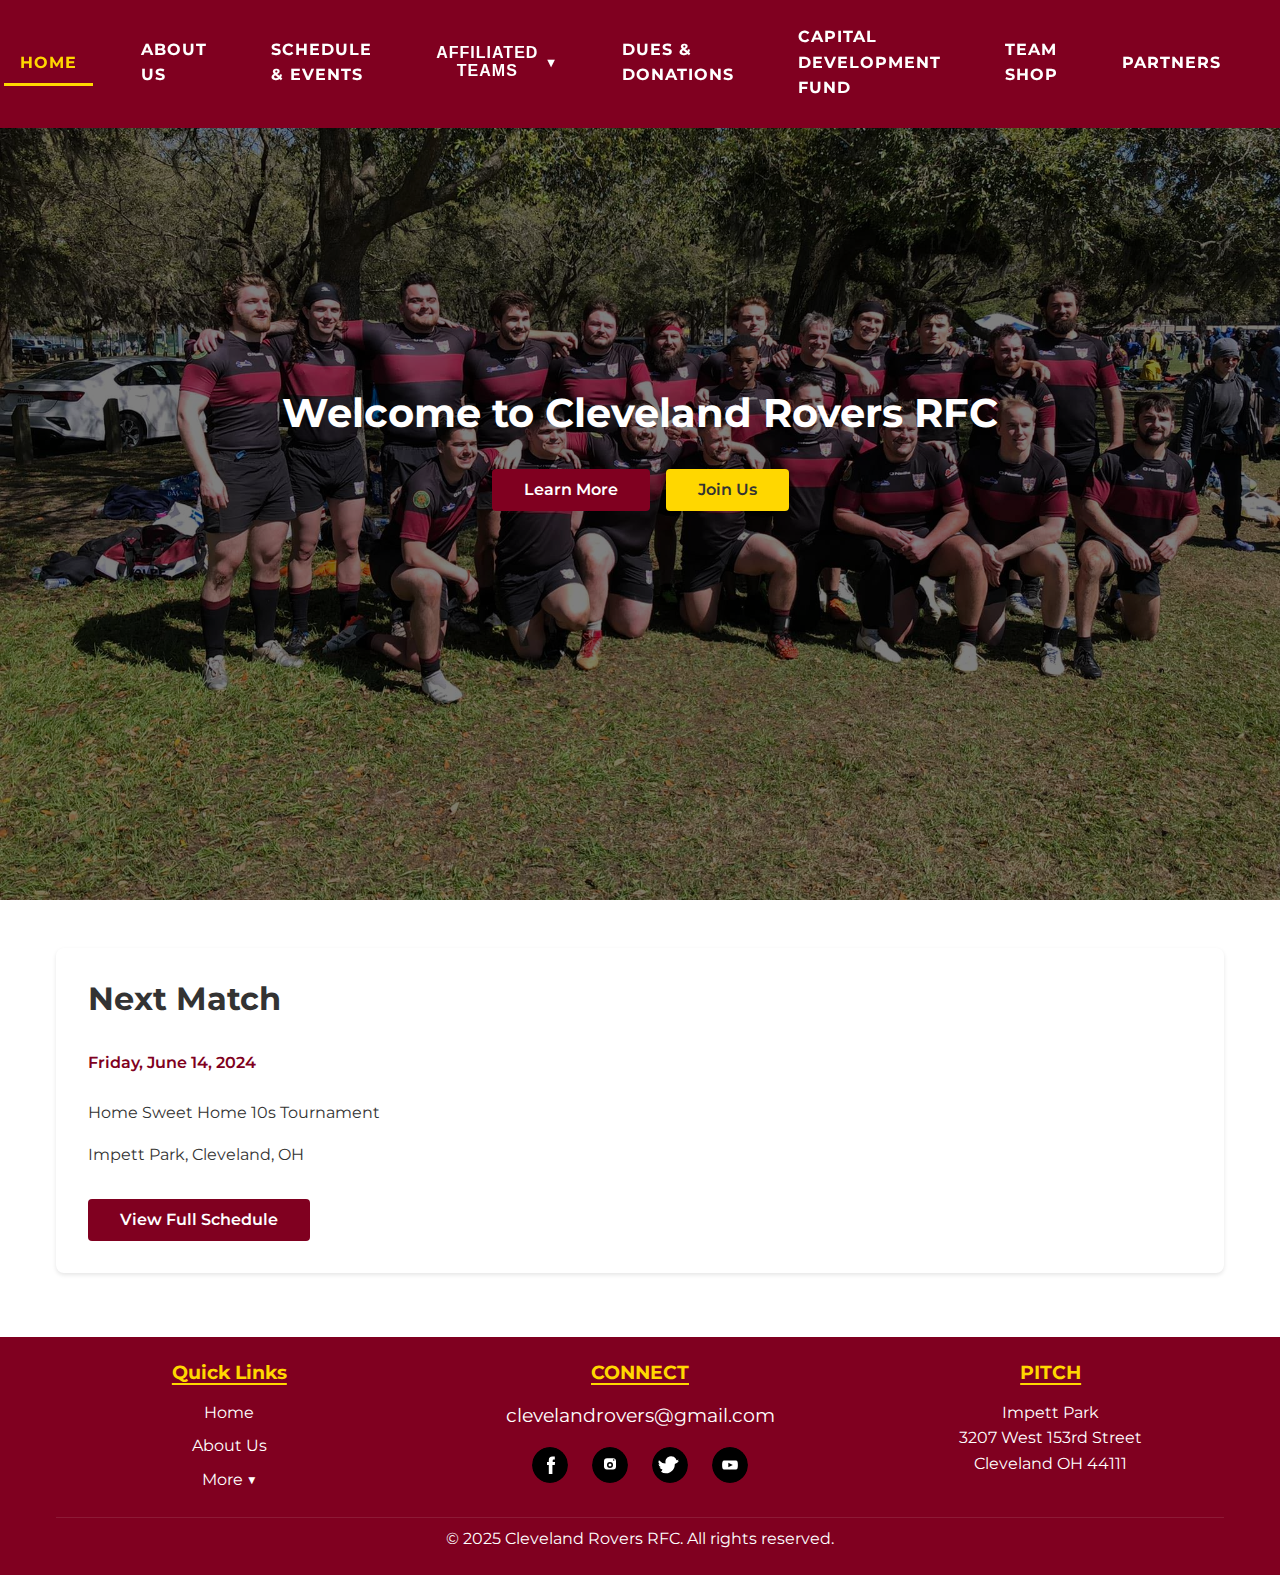
<file: index.html>
<!DOCTYPE html>
<html lang="en">
<head>
    <meta charset="UTF-8">
    <meta name="viewport" content="width=device-width, initial-scale=1.0">
    <title>Cleveland Rovers RFC - Home</title>
    <meta name="description" content="Cleveland Rovers Rugby Football Club - Promoting rugby excellence in Cleveland">
    
    <!-- Favicon -->
    <link rel="icon" type="image/png" href="assets/images/favicon.png">
    
    <!-- Fonts -->
    <link rel="preconnect" href="https://fonts.googleapis.com">
    <link rel="preconnect" href="https://fonts.gstatic.com" crossorigin>
    <link href="https://fonts.googleapis.com/css2?family=Montserrat:wght@400;600;700&family=Open+Sans:wght@400;600&display=swap" rel="stylesheet">
    
    <!-- Styles -->
    <link rel="stylesheet" href="assets/css/styles.css">
</head>
<body>
    <!-- Navbar Template -->
    <div id="navbar-template"></div>

    <!-- Hero Section -->
    <section class="hero" style="background-image: url('assets/images/home.jpg');">
        <div class="container">
            <div class="hero-content">
                <h1 class="animate-on-scroll">Welcome to Cleveland Rovers RFC</h1>
                <div class="hero-buttons animate-on-scroll">
                    <a href="/pages/about.html" class="btn btn-primary">Learn More</a>
                    <a href="/pages/contact.html" class="btn btn-secondary">Join Us</a>
                </div>
            </div>
        </div>
    </section>

    <!-- Upcoming Match -->
    <section class="upcoming-match">
        <div class="container">
            <div class="card">
                <h2>Next Match</h2>
                <div class="match-details">
                    <p class="match-date">Friday, June 14, 2024</p>
                    <p class="match-teams">Home Sweet Home 10s Tournament</p>
                    <p class="match-location">Impett Park, Cleveland, OH</p>
                    <a href="/pages/schedule.html" class="btn btn-primary">View Full Schedule</a>
                </div>
            </div>
        </div>
    </section>

    <!-- Footer Template -->
    <div id="footer-template"></div>

    <!-- Scripts -->
    <script src="assets/js/main.js"></script>
</body>
</html>
</file>
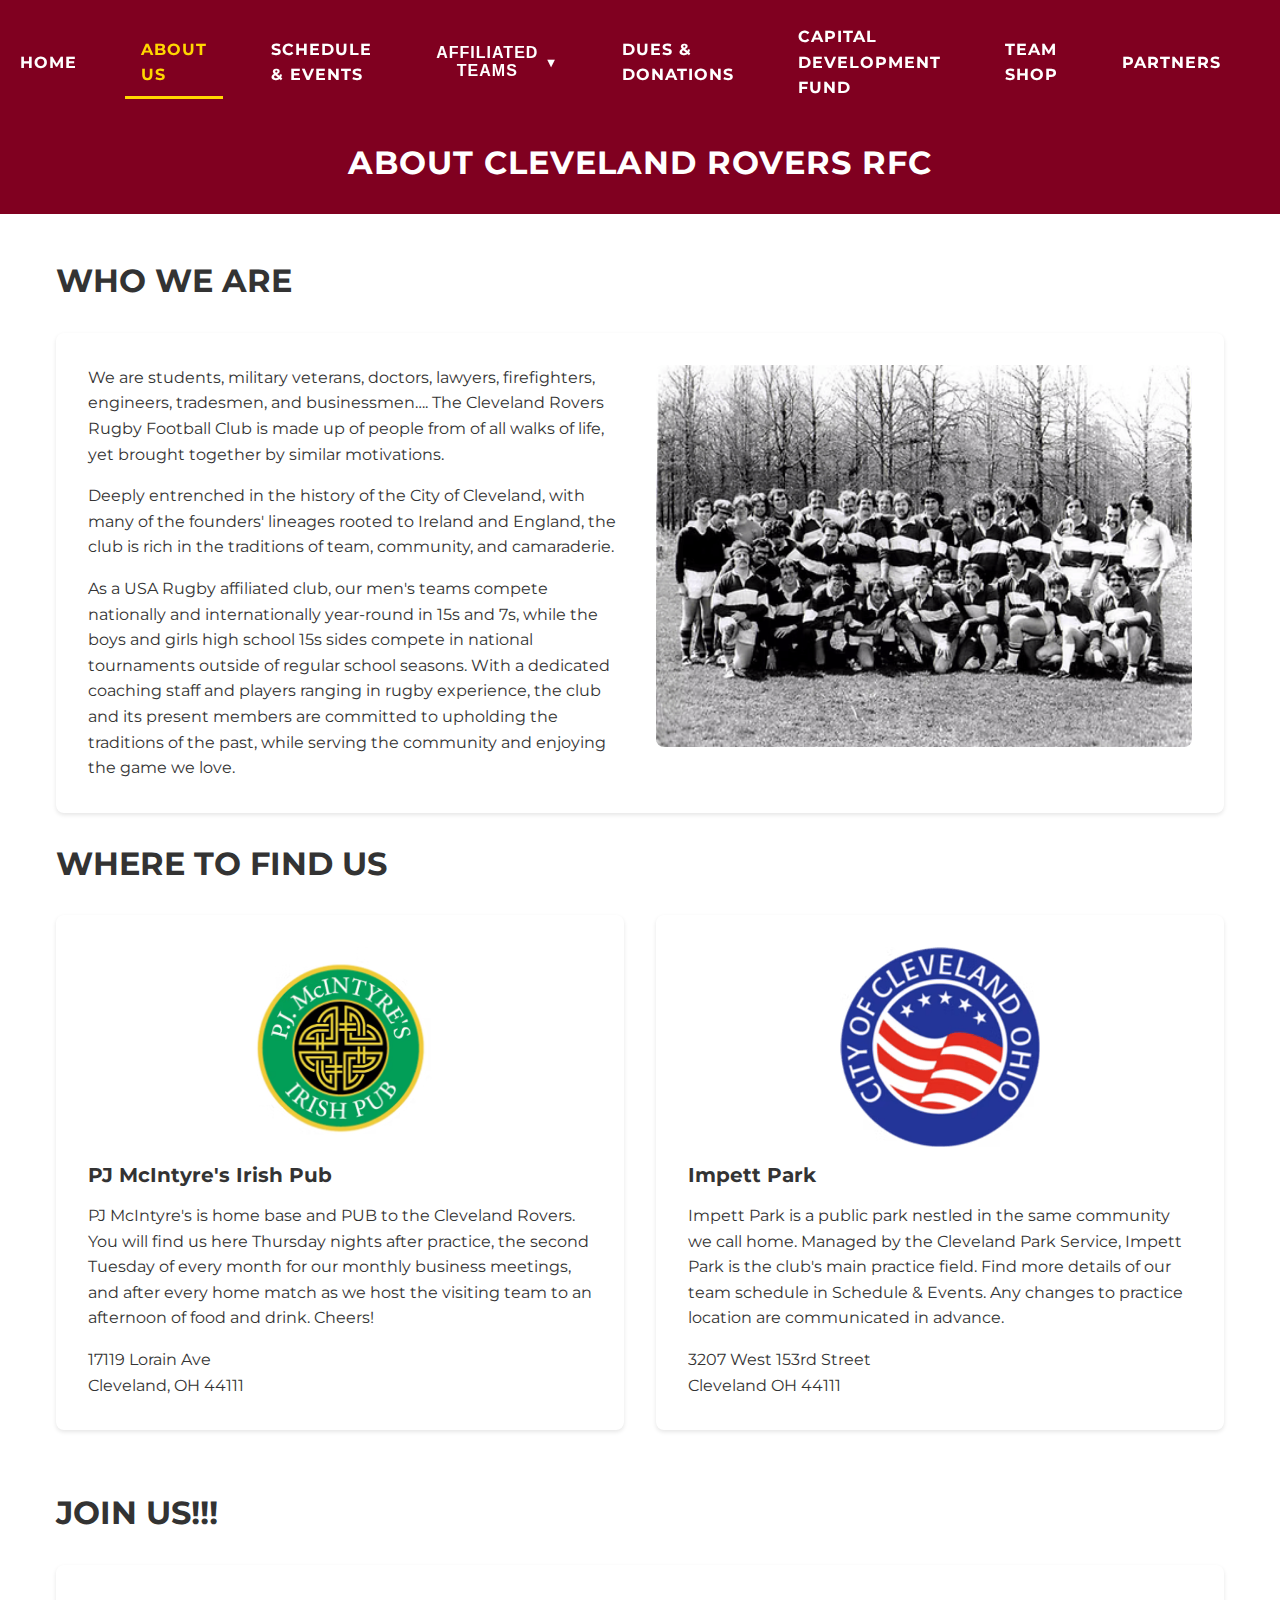
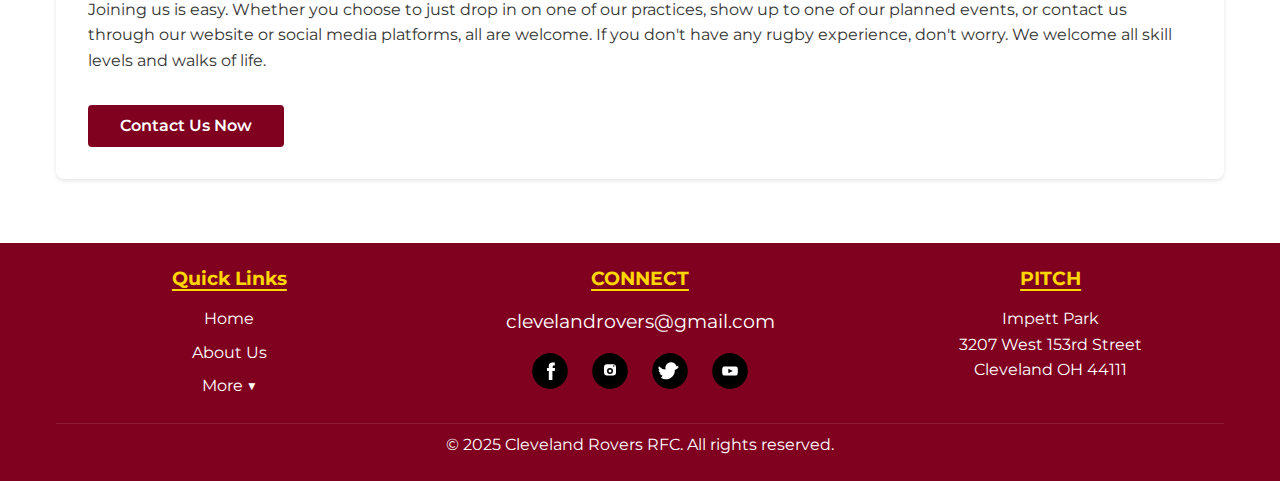
<file: pages/about.html>
<!DOCTYPE html>
<html lang="en">
<head>
    <meta charset="UTF-8">
    <meta name="viewport" content="width=device-width, initial-scale=1.0">
    <title>Cleveland Rovers RFC - About Us</title>
    <meta name="description" content="Learn about the Cleveland Rovers Rugby Football Club, our history, and our mission to promote rugby excellence in Cleveland.">
    
    <!-- Favicon -->
    <link rel="icon" type="image/png" href="../assets/images/rovers-logo.png">
    
    <!-- Fonts -->
    <link rel="preconnect" href="https://fonts.googleapis.com">
    <link rel="preconnect" href="https://fonts.gstatic.com" crossorigin>
    <link href="https://fonts.googleapis.com/css2?family=Montserrat:wght@400;600;700&family=Open+Sans:wght@400;600&display=swap" rel="stylesheet">
    
    <!-- Styles -->
    <link rel="stylesheet" href="../assets/css/styles.css">
</head>
<body>
    <!-- Navbar Template -->
    <div id="navbar-template"></div>

    <!-- Page Header -->
    <header class="page-header">
        <div class="container">
            <h1>About Cleveland Rovers RFC</h1>
        </div>
    </header>

    <!-- Main Content -->
    <!-- Who We Are Section -->
    <section class="who-we-are about-content">
        <div class="container">
            <h2>WHO WE ARE</h2>
            <div class="card">
                <div class="grid grid-2">
                    <div>
                        <p>We are students, military veterans, doctors, lawyers, firefighters, engineers, tradesmen, and businessmen…. The Cleveland Rovers Rugby Football Club is made up of people from of all walks of life, yet brought together by similar motivations.</p>
                        
                        <p>Deeply entrenched in the history of the City of Cleveland, with many of the founders' lineages rooted to Ireland and England, the club is rich in the traditions of team, community, and camaraderie.</p>
                        
                        <p>As a USA Rugby affiliated club, our men's teams compete nationally and internationally year-round in 15s and 7s, while the boys and girls high school 15s sides compete in national tournaments outside of regular school seasons. With a dedicated coaching staff and players ranging in rugby experience, the club and its present members are committed to upholding the traditions of the past, while serving the community and enjoying the game we love.</p>
                    </div>
                    <div>
                        <img src="../assets/images/old-heads.png" alt="Cleveland Rovers players from the 1980s">
                    </div>
                </div>
            </div>
        </div>
    </section>

    <!-- Locations Section -->
    <section class="locations about-content">
        <div class="container">
            <h2>WHERE TO FIND US</h2>
            <div class="grid grid-2">
                <div class="card">
                    <img src="../assets/images/partner2-pjs.png" alt="PJ McIntyre's Irish Pub">
                    <h3>PJ McIntyre's Irish Pub</h3>
                    <p>PJ McIntyre's is home base and PUB to the Cleveland Rovers. You will find us here Thursday nights after practice, the second Tuesday of every month for our monthly business meetings, and after every home match as we host the visiting team to an afternoon of food and drink. Cheers!</p>
                    <address>
                        17119 Lorain Ave<br>
                        Cleveland, OH 44111
                    </address>
                </div>
                <div class="card">
                    <img src="../assets/images/seal-cleveland.png" alt="City of Cleveland Seal">
                    <h3>Impett Park</h3>
                    <p>Impett Park is a public park nestled in the same community we call home. Managed by the Cleveland Park Service, Impett Park is the club's main practice field. Find more details of our team schedule in Schedule & Events. Any changes to practice location are communicated in advance.</p>
                    <address>
                        3207 West 153rd Street<br>
                        Cleveland OH 44111
                    </address>
                </div>
            </div>
        </div>
    </section>

    <!-- Join Us Section -->
    <section class="join-us about-content">
        <div class="container">
            <h2>JOIN US!!!</h2>
            <div class="card">
                <p>Joining us is easy. Whether you choose to just drop in on one of our practices, show up to one of our planned events, or contact us through our website or social media platforms, all are welcome. If you don't have any rugby experience, don't worry. We welcome all skill levels and walks of life.</p>
                <a href="/pages/contact.html" class="btn btn-primary">Contact Us Now</a>
            </div>
        </div>
    </section>

    <!-- Footer Template -->
    <div id="footer-template"></div>

    <!-- Scripts -->
    <script src="../assets/js/main.js"></script>
</body>
</html>
</file>
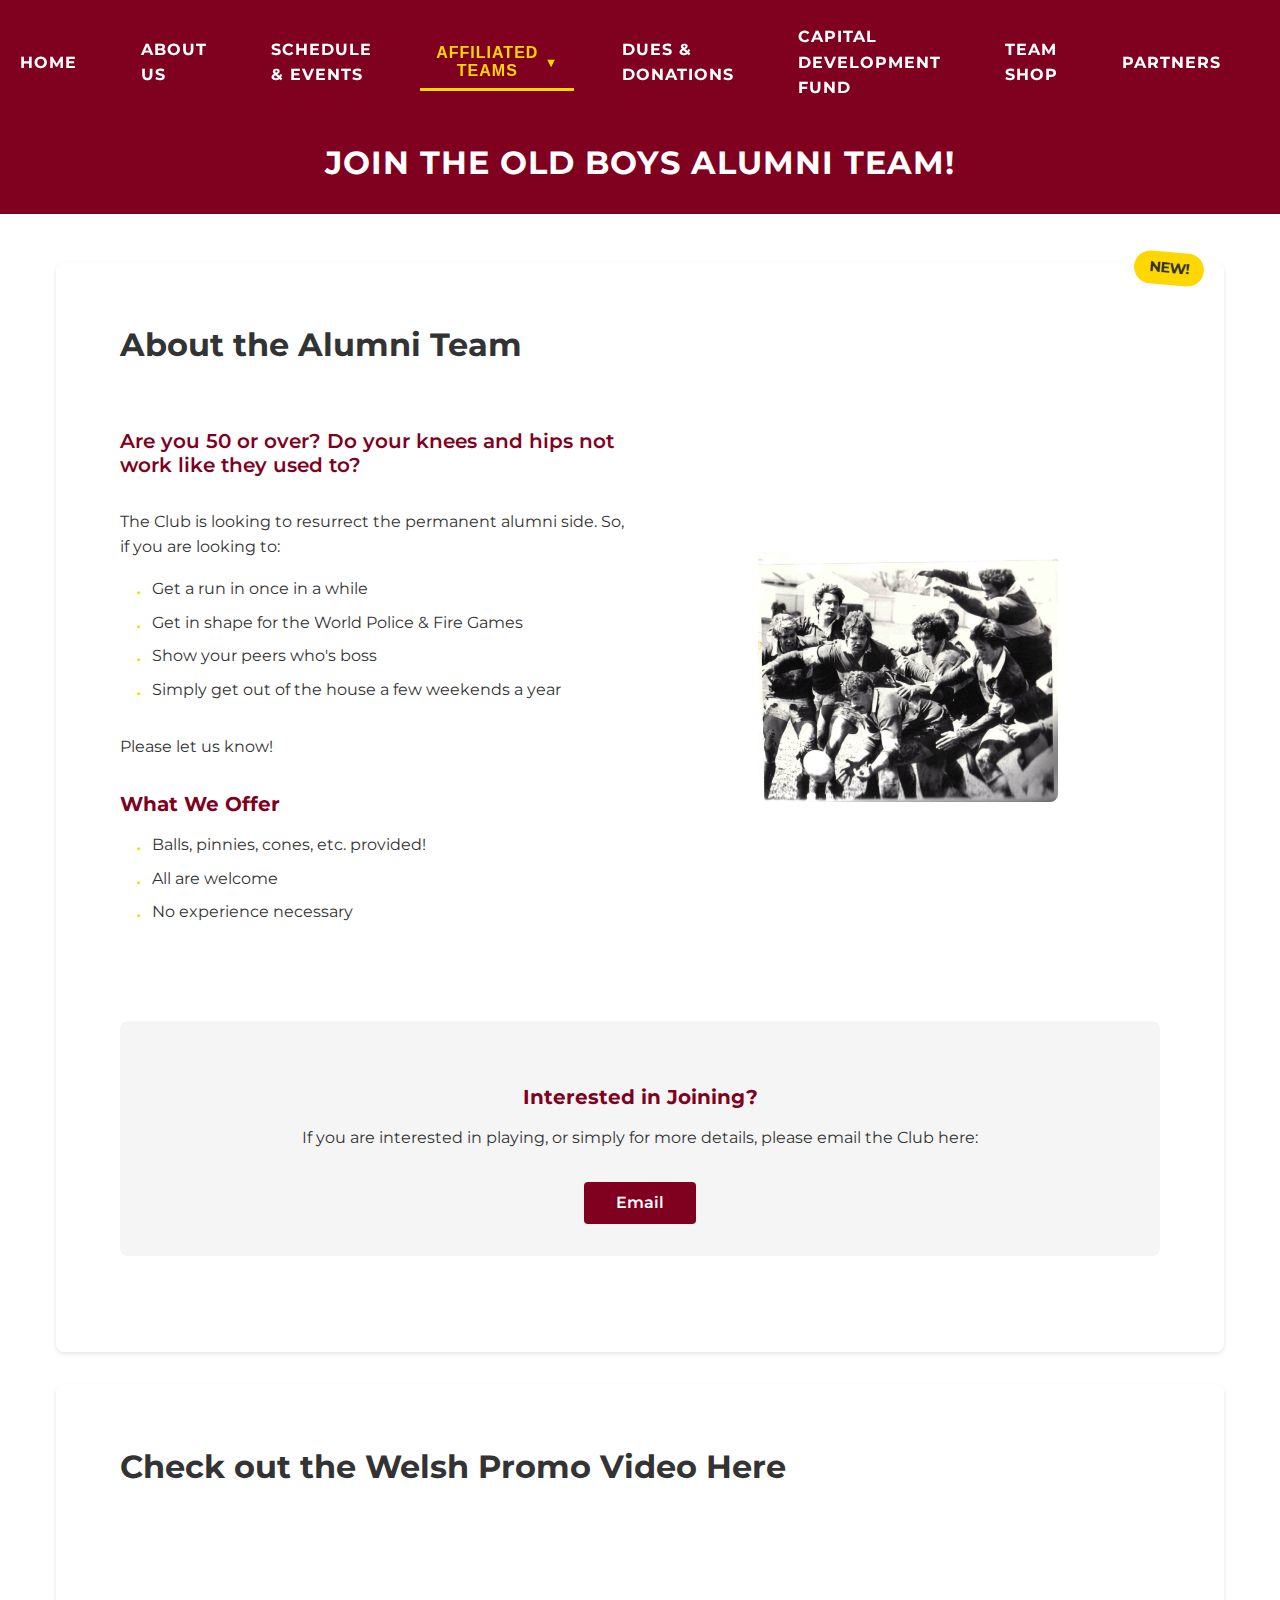
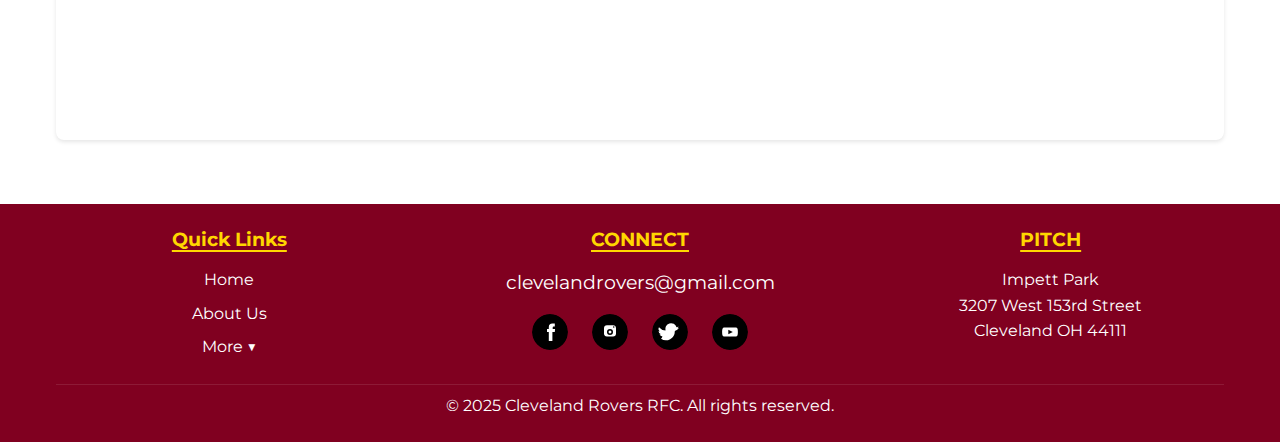
<file: pages/alumni.html>
<!DOCTYPE html>
<html lang="en">
<head>
    <meta charset="UTF-8">
    <meta name="viewport" content="width=device-width, initial-scale=1.0">
    <title>Cleveland Rovers RFC - Old Boys Alumni</title>
    <meta name="description" content="Connect with the Cleveland Rovers Old Boys Alumni network and stay involved with the club's rich history.">
    
    <!-- Favicon -->
    <link rel="icon" type="image/png" href="../assets/images/favicon.png">
    
    <!-- Fonts -->
    <link rel="preconnect" href="https://fonts.googleapis.com">
    <link rel="preconnect" href="https://fonts.gstatic.com" crossorigin>
    <link href="https://fonts.googleapis.com/css2?family=Montserrat:wght@400;600;700&family=Open+Sans:wght@400;600&display=swap" rel="stylesheet">
    
    <!-- Styles -->
    <link rel="stylesheet" href="../assets/css/styles.css">
</head>
<body>
    <!-- Navbar Template -->
    <div id="navbar-template"></div>

    <!-- Page Header -->
    <header class="page-header">
        <div class="container">
            <h1>Join the Old Boys Alumni Team!</h1>
        </div>
    </header>

    <!-- Main Content -->
    <section class="alumni-content">
        <div class="container">
            <div class="card">
                <h2>About the Alumni Team</h2>
                <div class="new-badge">NEW!</div>
                <div class="alumni-details">
                    <div class="grid grid-2">
                        <div>
                            <h3 class="lead">Are you 50 or over? Do your knees and hips not work like they used to?</h3>
                            <p>The Club is looking to resurrect the permanent alumni side. So, if you are looking to:</p>
                            <ul>
                                <li>Get a run in once in a while</li>
                                <li>Get in shape for the World Police & Fire Games</li>
                                <li>Show your peers who's boss</li>
                                <li>Simply get out of the house a few weekends a year</li>
                            </ul>
                            <p>Please let us know!</p>

                            <h3>What We Offer</h3>
                            <ul>
                                <li>Balls, pinnies, cones, etc. provided!</li>
                                <li>All are welcome</li>
                                <li>No experience necessary</li>
                            </ul>
                        </div>
                        <div class="team-photo">
                            <img src="../assets/images/old-boys-alumni.png" alt="Old Boys Alumni">
                        </div>
                    </div>
                </div>

                <div class="contact-info">
                    <h3>Interested in Joining?</h3>
                    <p>If you are interested in playing, or simply for more details, please email the Club here:</p>
                    <a href="mailto:clevelandrovers@gmail.com" class="btn btn-primary">Email</a>
                </div>
            </div>

            <div class="card">
                <h2>Check out the Welsh Promo Video Here</h2>
                <iframe src="https://www.youtube.com/embed/jUxviyoKEao" title="Welsh Promo Video" frameborder="0" allow="accelerometer; autoplay; clipboard-write; encrypted-media; gyroscope; picture-in-picture; web-share" allowfullscreen></iframe>
            </div>
        </div>
    </section>

    <!-- Footer Template -->
    <div id="footer-template"></div>

    <!-- Scripts -->
    <script src="../assets/js/main.js"></script>
</body>
</html>
</file>
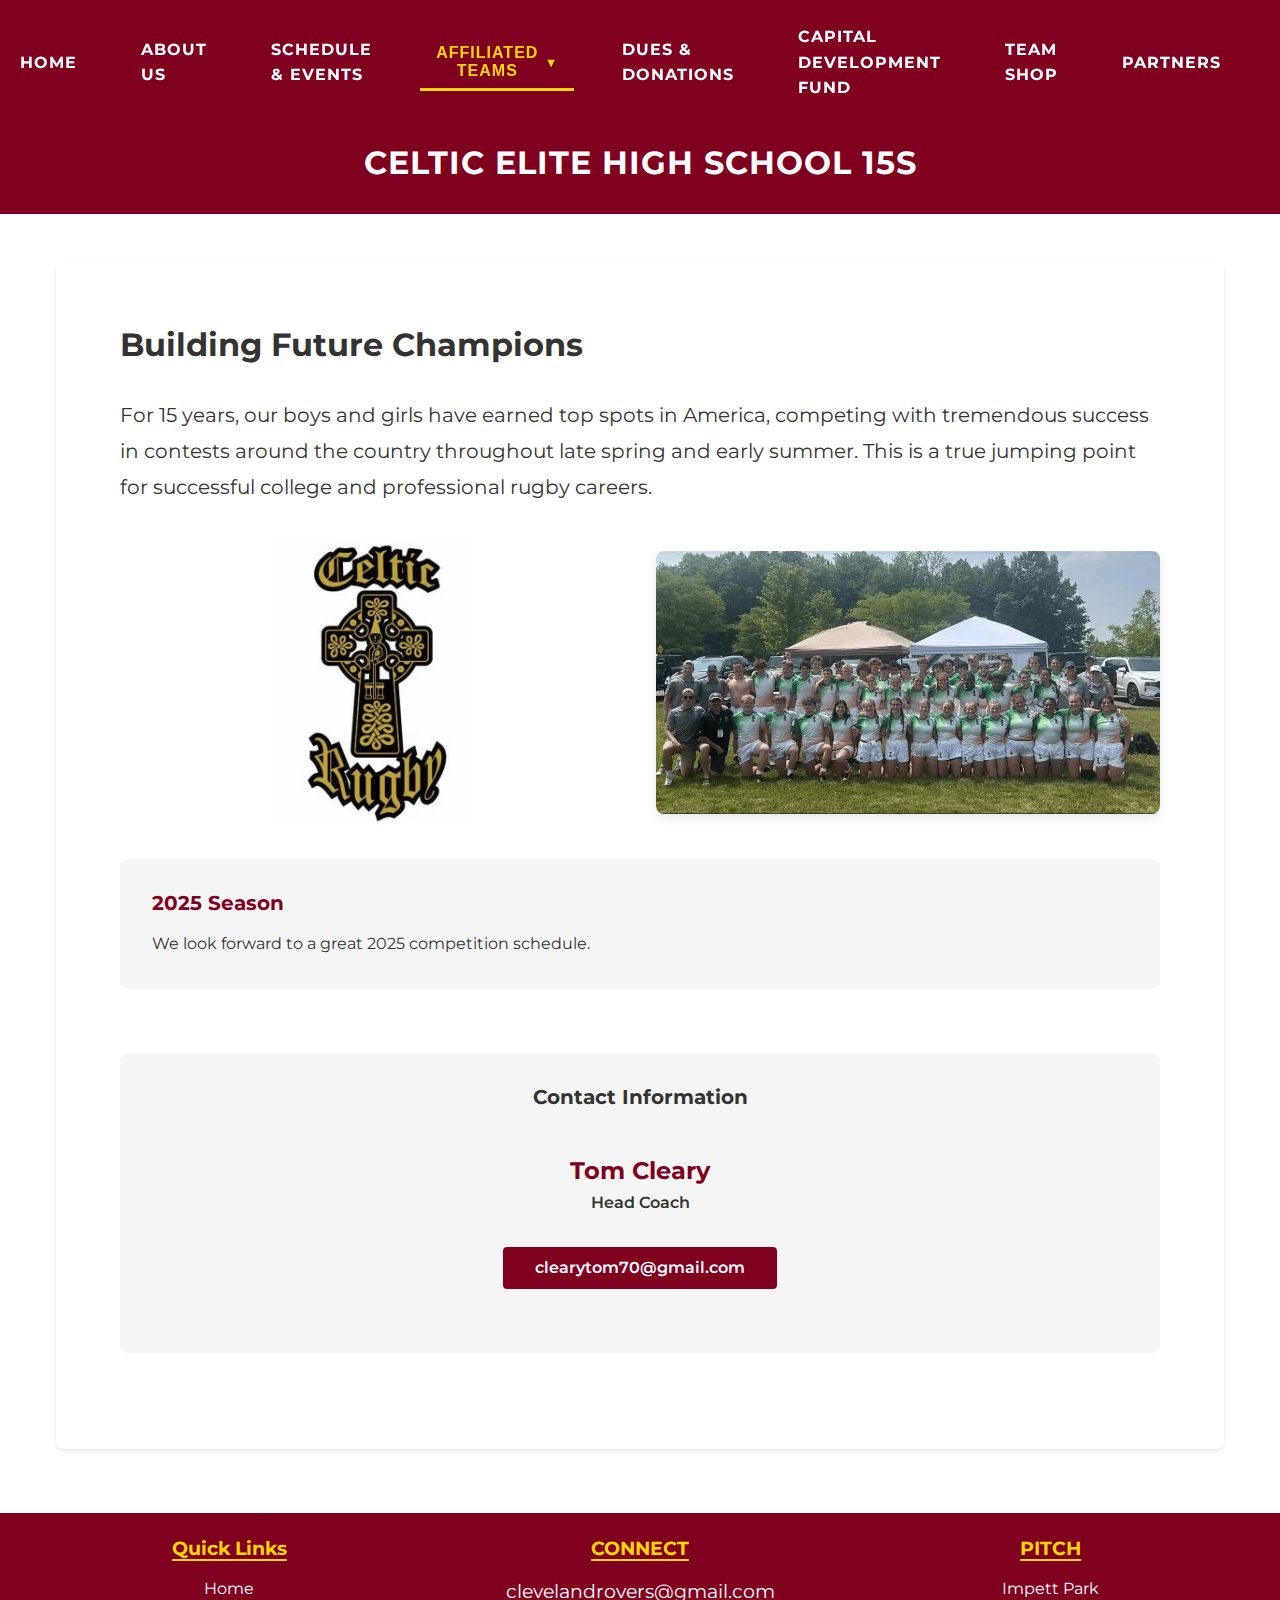
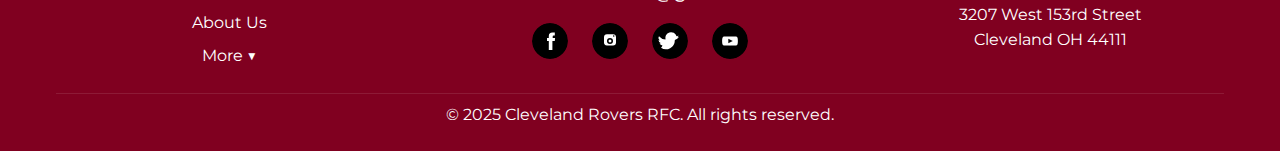
<file: pages/celtic-elite.html>
<!DOCTYPE html>
<html lang="en">
<head>
    <meta charset="UTF-8">
    <meta name="viewport" content="width=device-width, initial-scale=1.0">
    <title>Cleveland Rovers RFC - Celtic Elite High School 15s</title>
    <meta name="description" content="Cleveland Rovers Celtic Elite High School 15s Rugby Program - Building Future Champions">
    
    <!-- Favicon -->
    <link rel="icon" type="image/png" href="../assets/images/favicon.png">
    
    <!-- Fonts -->
    <link rel="preconnect" href="https://fonts.googleapis.com">
    <link rel="preconnect" href="https://fonts.gstatic.com" crossorigin>
    <link href="https://fonts.googleapis.com/css2?family=Montserrat:wght@400;600;700&family=Open+Sans:wght@400;600&display=swap" rel="stylesheet">
    
    <!-- Styles -->
    <link rel="stylesheet" href="../assets/css/styles.css">
</head>
<body>
    <!-- Navigation -->
    <nav class="nav">
        <div class="container nav-container">
            <a href="/" class="nav-logo">
                <img src="../assets/images/rovers-logo.png" alt="Cleveland Rovers RFC Logo" class="nav-logo-img">
            </a>
            <button class="mobile-menu-button" aria-label="Toggle menu">
                <span></span>
                <span></span>
                <span></span>
            </button>
            <div class="nav-menu">
                <a href="/" class="nav-link">HOME</a>
                <a href="/pages/about.html" class="nav-link">ABOUT US</a>
                <a href="/pages/schedule.html" class="nav-link">SCHEDULE & EVENTS</a>
                <div class="nav-dropdown">
                    <button class="nav-link nav-dropdown-toggle active" aria-haspopup="true" aria-expanded="false">AFFILIATED TEAMS <span class="dropdown-arrow">▼</span></button>
                    <div class="nav-dropdown-menu">
                        <a href="/pages/alumni.html" class="nav-link">OLD BOYS ALUMNI</a>
                        <a href="/pages/celtic-elite.html" class="nav-link">CELTIC ELITE HS 15S</a>
                        <a href="/pages/fire-7s.html" class="nav-link">CLEVELAND FIRE 7S</a>
                    </div>
                </div>
                <a href="/pages/dues.html" class="nav-link">DUES & DONATIONS</a>
                <a href="/pages/capital-fund.html" class="nav-link">CAPITAL DEVELOPMENT FUND</a>
                <a href="https://www.oneills.com/us_en/shop-by-team/rugby/rugby-union/cleveland-rovers-rfc.html" class="nav-link" target="_blank" rel="noopener">TEAM SHOP</a>
                <a href="/pages/partners.html" class="nav-link">PARTNERS</a>
                <a href="/pages/contact.html" class="nav-link">CONTACT</a>
            </div>
        </div>
    </nav>

    <!-- Page Header -->
    <header class="page-header">
        <div class="container">
            <h1>CELTIC ELITE HIGH SCHOOL 15S</h1>
        </div>
    </header>

    <!-- Main Content -->
    <section class="celtic-content">
        <div class="container">
            <div class="card">
                <div class="program-intro">
                    <h2>Building Future Champions</h2>
                    <p class="lead">For 15 years, our boys and girls have earned top spots in America, competing with tremendous success in contests around the country throughout late spring and early summer. This is a true jumping point for successful college and professional rugby careers.</p>
                    <div class="grid grid-2">
                        <div class="logo-container">
                            <img src="../assets/images/celtic.png" alt="Celtic Elite Logo">
                        </div>
                        <div class="team-photo">
                            <img src="../assets/images/celtic-team.png" alt="Celtic Elite Team Photo">
                        </div>
                    </div>
                </div>

                <div class="season-info">
                    <h3>2025 Season</h3>
                    <p>We look forward to a great 2025 competition schedule.</p>
                </div>

                <div class="contact-info">
                    <h3>Contact Information</h3>
                    <div class="coach-card">
                        <h4>Tom Cleary</h4>
                        <p class="role">Head Coach</p>
                        <a href="mailto:clearytom70@gmail.com" class="btn btn-primary">clearytom70@gmail.com</a>
                    </div>
                </div>
            </div>
        </div>
    </section>

    <!-- Footer -->
    <footer class="footer">
        <div class="container">
            <div class="grid grid-4">
                <div class="footer-section">
                    <h3>Quick Links</h3>
                    <ul>
                        <li><a href="/">Home</a></li>
                        <li><a href="/pages/about.html">About Us</a></li>
                        <li class="footer-dropdown">
                            <a href="#" class="footer-dropdown-toggle">More ▼</a>
                            <ul class="footer-dropdown-menu">
                                <li><a href="/pages/schedule.html">Schedule & Events</a></li>
                                <li class="footer-dropdown">
                                    <a href="#" class="footer-dropdown-toggle">Affiliated Teams ▼</a>
                                    <ul class="footer-dropdown-menu" style="left: 100%; top: 0;">
                                        <li><a href="/pages/alumni.html">Old Boys Alumni</a></li>
                                        <li><a href="/pages/celtic-elite.html">Celtic Elite HS 15s</a></li>
                                        <li><a href="/pages/fire-7s.html">Cleveland Fire 7s</a></li>
                                    </ul>
                                </li>
                                <li><a href="/pages/dues.html">Dues & Donations</a></li>
                                <li><a href="/pages/capital-fund.html">Capital Development Fund</a></li>
                                <li><a href="https://www.oneills.com/us_en/shop-by-team/rugby/rugby-union/cleveland-rovers-rfc.html" target="_blank" rel="noopener">Team Shop</a></li>
                                <li><a href="/pages/partners.html">Partners</a></li>
                                <li><a href="/pages/contact.html">Contact</a></li>
                            </ul>
                        </li>
                    </ul>
                </div>
                <div class="footer-section">
                    <h3>CONNECT</h3>
                    <a href="mailto:clevelandrovers@gmail.com">clevelandrovers@gmail.com</a>
                    <div class="footer-social-icons">
                        <a href="https://facebook.com/clevelandrovers" target="_blank" aria-label="Facebook" class="footer-social-icon">
                            <svg width="36" height="36" viewBox="0 0 32 32" fill="none" xmlns="http://www.w3.org/2000/svg"><circle cx="16" cy="16" r="16" fill="#000"/><path d="M21.333 16.001h-3.2v8h-3.2v-8h-1.6v-2.667h1.6v-1.6c0-2.133 1.067-3.2 3.2-3.2h2.133v2.667h-1.067c-.533 0-.8.267-.8.8v1.333h2.133l-.267 2.667z" fill="#fff"/></svg>
                        </a>
                        <a href="https://www.instagram.com/clevelandroversrugby/" target="_blank" aria-label="Instagram" class="footer-social-icon">
                            <svg width="36" height="36" viewBox="0 0 32 32" fill="none" xmlns="http://www.w3.org/2000/svg"><circle cx="16" cy="16" r="16" fill="#000"/><path d="M21.333 12.667A2.667 2.667 0 0 0 18.667 10H13.333A2.667 2.667 0 0 0 10.667 12.667v5.334A2.667 2.667 0 0 0 13.333 20h5.334a2.667 2.667 0 0 0 2.666-2.667v-5.334zM16 18.667A2.667 2.667 0 1 1 16 13.333a2.667 2.667 0 0 1 0 5.334zm3.333-6.334a.667.667 0 1 1 0-1.334.667.667 0 0 1 0 1.334zM16 14.667a1.333 1.333 0 1 0 0 2.666 1.333 1.333 0 0 0 0-2.666z" fill="#fff"/></svg>
                        </a>
                        <a href="https://twitter.com/clevelandrovers" target="_blank" aria-label="Twitter" class="footer-social-icon">
                            <svg width="36" height="36" viewBox="0 0 32 32" fill="none" xmlns="http://www.w3.org/2000/svg"><circle cx="16" cy="16" r="16" fill="#000"/><path d="M24 12.3a5.6 5.6 0 0 1-1.6.4 2.8 2.8 0 0 0 1.2-1.6 5.6 5.6 0 0 1-1.8.7A2.8 2.8 0 0 0 12 14.7a8 8 0 0 1-5.8-2.9 2.8 2.8 0 0 0 .9 3.7 2.8 2.8 0 0 1-1.3-.4v.1a2.8 2.8 0 0 0 2.2 2.7 2.8 2.8 0 0 1-1.3.1 2.8 2.8 0 0 0 2.6 1.9A5.6 5.6 0 0 1 8 22.1a8 8 0 0 0 12.3-6.7v-.4A5.6 5.6 0 0 0 24 12.3z" fill="#fff"/></svg>
                        </a>
                        <a href="https://www.youtube.com/user/ClevelandRovers" target="_blank" aria-label="YouTube" class="footer-social-icon">
                            <svg width="36" height="36" viewBox="0 0 32 32" fill="none" xmlns="http://www.w3.org/2000/svg"><circle cx="16" cy="16" r="16" fill="#000"/><path d="M22.7 13.1a1.7 1.7 0 0 0-1.2-1.2C20.5 12 16 12 16 12s-4.5 0-5.5.1a1.7 1.7 0 0 0-1.2 1.2C9 14.1 9 16 9 16s0 1.9.3 2.9a1.7 1.7 0 0 0 1.2 1.2c1 .1 5.5.1 5.5.1s4.5 0 5.5-.1a1.7 1.7 0 0 0 1.2-1.2c.3-1 .3-2.9.3-2.9s0-1.9-.3-2.9zM14.5 18.1v-4.2l4 2.1-4 2.1z" fill="#fff"/></svg>
                        </a>
                    </div>
                </div>
                <div class="footer-section" style="flex:1;min-width:220px;text-align:center;">
                    <h3 style="margin-bottom:1rem;">PITCH</h3>
                    <p>Impett Park<br>3207 West 153rd Street<br>Cleveland OH 44111</p>
                </div>
            </div>
            <div class="footer-bottom">
                <p>&copy; 2025 Cleveland Rovers RFC. All rights reserved.</p>
            </div>
        </div>
    </footer>

    <!-- Scripts -->
    <script src="../assets/js/main.js"></script>
</body>
</html>
</file>
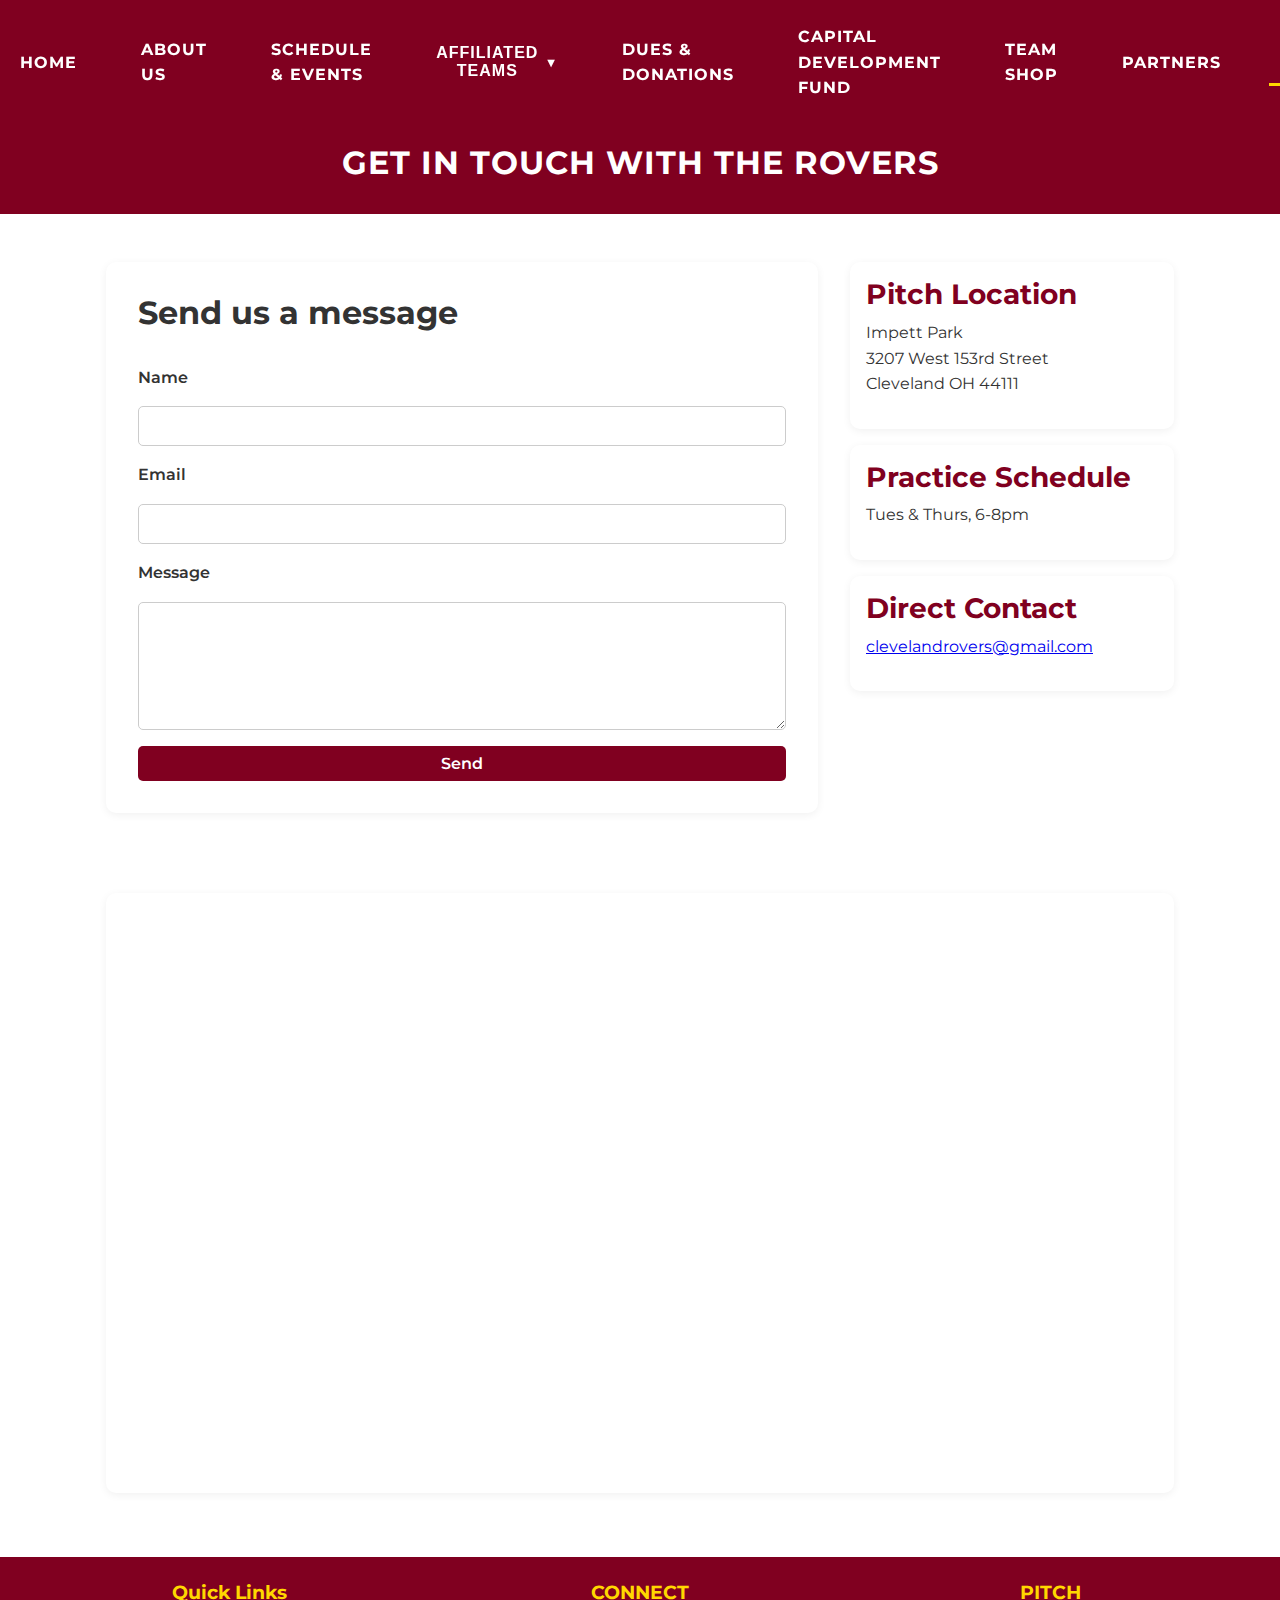
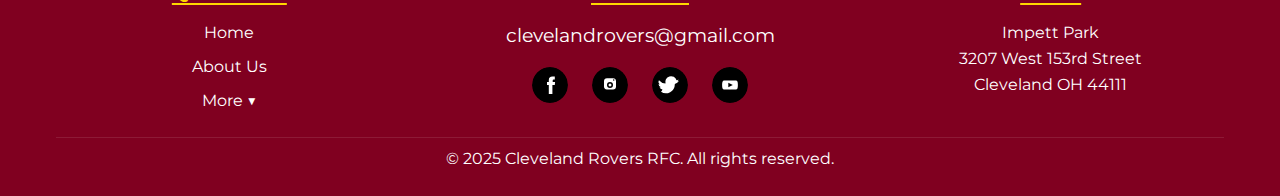
<file: pages/contact.html>
<!DOCTYPE html>
<html lang="en">
<head>
    <meta charset="UTF-8">
    <meta name="viewport" content="width=device-width, initial-scale=1.0">
    <title>Contact | Cleveland Rovers RFC</title>
    <meta name="description" content="Get in touch with the Cleveland Rovers Rugby Football Club">
    
    <!-- Favicon -->
    <link rel="icon" type="image/png" href="../assets/images/favicon.png">
    
    <!-- Fonts -->
    <link rel="preconnect" href="https://fonts.googleapis.com">
    <link rel="preconnect" href="https://fonts.gstatic.com" crossorigin>
    <link href="https://fonts.googleapis.com/css2?family=Montserrat:wght@400;600;700&family=Open+Sans:wght@400;600&display=swap" rel="stylesheet">
    
    <!-- Styles -->
    <link rel="stylesheet" href="../assets/css/styles.css">
    <link rel="stylesheet" href="../assets/css/pages/contact.css">
</head>
<body>
    <!-- Navigation -->
    <nav class="nav">
        <div class="container nav-container">
            <a href="/" class="nav-logo">
                <img src="../assets/images/rovers-logo.png" alt="Cleveland Rovers RFC Logo" class="nav-logo-img">
            </a>
            <button class="mobile-menu-button" aria-label="Toggle menu">
                <span></span>
                <span></span>
                <span></span>
            </button>
            <div class="nav-menu">
                <a href="/" class="nav-link">HOME</a>
                <a href="/pages/about.html" class="nav-link">ABOUT US</a>
                <a href="/pages/schedule.html" class="nav-link">SCHEDULE & EVENTS</a>
                <div class="nav-dropdown">
                    <button class="nav-link nav-dropdown-toggle" aria-haspopup="true" aria-expanded="false">AFFILIATED TEAMS <span class="dropdown-arrow">▼</span></button>
                    <div class="nav-dropdown-menu">
                        <a href="/pages/alumni.html" class="nav-link">OLD BOYS ALUMNI</a>
                        <a href="/pages/celtic-elite.html" class="nav-link">CELTIC ELITE HS 15S</a>
                        <a href="/pages/fire-7s.html" class="nav-link">CLEVELAND FIRE 7S</a>
                    </div>
                </div>
                <a href="/pages/dues.html" class="nav-link">DUES & DONATIONS</a>
                <a href="/pages/capital-fund.html" class="nav-link">CAPITAL DEVELOPMENT FUND</a>
                <a href="https://www.oneills.com/us_en/shop-by-team/rugby/rugby-union/cleveland-rovers-rfc.html" class="nav-link" target="_blank" rel="noopener">TEAM SHOP</a>
                <a href="/pages/partners.html" class="nav-link">PARTNERS</a>
                <a href="/pages/contact.html" class="nav-link active">CONTACT</a>
            </div>
        </div>
    </nav>

    <!-- Page Header -->
    <header class="page-header">
        <div class="container">
            <h1>GET IN TOUCH WITH THE ROVERS</h1>
        </div>
    </header>

    <!-- Main Content -->
    <main class="contact-main">
        <section class="contact-form-section">
            <h2>Send us a message</h2>
            <form class="contact-form" action="https://formspree.io/f/mnnvnydz" method="POST">
                <label for="name">Name</label>
                <input type="text" id="name" name="name" required>
                <label for="email">Email</label>
                <input type="email" id="email" name="email" required>
                <label for="message">Message</label>
                <textarea id="message" name="message" rows="5" required></textarea>
                <button type="submit">Send</button>
            </form>
        </section>
        <aside class="contact-info-cards">
            <div class="info-card club-location">
                <h3>Pitch Location</h3>
                <p>Impett Park<br>3207 West 153rd Street<br>Cleveland OH 44111</p>
            </div>
            <div class="info-card practice-schedule">
                <h3>Practice Schedule</h3>
                <p>Tues & Thurs, 6-8pm</p>
            </div>
            <div class="info-card direct-contact">
                <h3>Direct Contact</h3>
                <p><a href="mailto:clevelandrovers@gmail.com">clevelandrovers@gmail.com</a></p>
            </div>
        </aside>
    </main>

    <section class="contact-map-section">
        <div class="map-container">
            <h2 class="visually-hidden">Map</h2>
            <iframe 
                src="https://www.google.com/maps/embed?pb=!1m18!1m12!1m3!1d2990.274257380938!2d-81.8083596!3d41.4656459!2m3!1f0!2f0!3f0!3m2!1i1024!2i768!4f13.1!3m3!1m2!1s0x8830ed897d3aeecf%3A0xdc69ce6bf6990ac5!2sImpett%20Park!5e0!3m2!1sen!2sus!4v1710000000000!5m2!1sen!2sus" 
                width="100%" 
                height="450" 
                style="border:0;" 
                allowfullscreen="" 
                loading="lazy" 
                referrerpolicy="no-referrer-when-downgrade">
            </iframe>
        </div>
    </section>

    <!-- Footer -->
    <footer class="footer">
        <div class="container">
            <div class="grid grid-4">
                <div class="footer-section">
                    <h3>Quick Links</h3>
                    <ul>
                        <li><a href="/">Home</a></li>
                        <li><a href="/pages/about.html">About Us</a></li>
                        <li class="footer-dropdown">
                            <a href="#" class="footer-dropdown-toggle">More ▼</a>
                            <ul class="footer-dropdown-menu">
                                <li><a href="/pages/schedule.html">Schedule & Events</a></li>
                                <li class="footer-dropdown">
                                    <a href="#" class="footer-dropdown-toggle">Affiliated Teams ▼</a>
                                    <ul class="footer-dropdown-menu" style="left: 100%; top: 0;">
                                        <li><a href="/pages/alumni.html">Old Boys Alumni</a></li>
                                        <li><a href="/pages/celtic-elite.html">Celtic Elite HS 15s</a></li>
                                        <li><a href="/pages/fire-7s.html">Cleveland Fire 7s</a></li>
                                    </ul>
                                </li>
                                <li><a href="/pages/dues.html">Dues & Donations</a></li>
                                <li><a href="/pages/capital-fund.html">Capital Development Fund</a></li>
                                <li><a href="https://www.oneills.com/us_en/shop-by-team/rugby/rugby-union/cleveland-rovers-rfc.html" target="_blank" rel="noopener">Team Shop</a></li>
                                <li><a href="/pages/partners.html">Partners</a></li>
                                <li><a href="/pages/contact.html">Contact</a></li>
                            </ul>
                        </li>
                    </ul>
                </div>
                <div class="footer-section">
                    <h3>CONNECT</h3>
                    <a href="mailto:clevelandrovers@gmail.com">clevelandrovers@gmail.com</a>
                    <div class="footer-social-icons">
                        <a href="https://facebook.com/clevelandrovers" target="_blank" aria-label="Facebook" class="footer-social-icon">
                            <svg width="36" height="36" viewBox="0 0 32 32" fill="none" xmlns="http://www.w3.org/2000/svg"><circle cx="16" cy="16" r="16" fill="#000"/><path d="M21.333 16.001h-3.2v8h-3.2v-8h-1.6v-2.667h1.6v-1.6c0-2.133 1.067-3.2 3.2-3.2h2.133v2.667h-1.067c-.533 0-.8.267-.8.8v1.333h2.133l-.267 2.667z" fill="#fff"/></svg>
                        </a>
                        <a href="https://www.instagram.com/clevelandroversrugby/" target="_blank" aria-label="Instagram" class="footer-social-icon">
                            <svg width="36" height="36" viewBox="0 0 32 32" fill="none" xmlns="http://www.w3.org/2000/svg"><circle cx="16" cy="16" r="16" fill="#000"/><path d="M21.333 12.667A2.667 2.667 0 0 0 18.667 10H13.333A2.667 2.667 0 0 0 10.667 12.667v5.334A2.667 2.667 0 0 0 13.333 20h5.334a2.667 2.667 0 0 0 2.666-2.667v-5.334zM16 18.667A2.667 2.667 0 1 1 16 13.333a2.667 2.667 0 0 1 0 5.334zm3.333-6.334a.667.667 0 1 1 0-1.334.667.667 0 0 1 0 1.334zM16 14.667a1.333 1.333 0 1 0 0 2.666 1.333 1.333 0 0 0 0-2.666z" fill="#fff"/></svg>
                        </a>
                        <a href="https://twitter.com/clevelandrovers" target="_blank" aria-label="Twitter" class="footer-social-icon">
                            <svg width="36" height="36" viewBox="0 0 32 32" fill="none" xmlns="http://www.w3.org/2000/svg"><circle cx="16" cy="16" r="16" fill="#000"/><path d="M24 12.3a5.6 5.6 0 0 1-1.6.4 2.8 2.8 0 0 0 1.2-1.6 5.6 5.6 0 0 1-1.8.7A2.8 2.8 0 0 0 12 14.7a8 8 0 0 1-5.8-2.9 2.8 2.8 0 0 0 .9 3.7 2.8 2.8 0 0 1-1.3-.4v.1a2.8 2.8 0 0 0 2.2 2.7 2.8 2.8 0 0 1-1.3.1 2.8 2.8 0 0 0 2.6 1.9A5.6 5.6 0 0 1 8 22.1a8 8 0 0 0 12.3-6.7v-.4A5.6 5.6 0 0 0 24 12.3z" fill="#fff"/></svg>
                        </a>
                        <a href="https://www.youtube.com/user/ClevelandRovers" target="_blank" aria-label="YouTube" class="footer-social-icon">
                            <svg width="36" height="36" viewBox="0 0 32 32" fill="none" xmlns="http://www.w3.org/2000/svg"><circle cx="16" cy="16" r="16" fill="#000"/><path d="M22.7 13.1a1.7 1.7 0 0 0-1.2-1.2C20.5 12 16 12 16 12s-4.5 0-5.5.1a1.7 1.7 0 0 0-1.2 1.2C9 14.1 9 16 9 16s0 1.9.3 2.9a1.7 1.7 0 0 0 1.2 1.2c1 .1 5.5.1 5.5.1s4.5 0 5.5-.1a1.7 1.7 0 0 0 1.2-1.2c.3-1 .3-2.9.3-2.9s0-1.9-.3-2.9zM14.5 18.1v-4.2l4 2.1-4 2.1z" fill="#fff"/></svg>
                        </a>
                    </div>
                </div>
                <div class="footer-section">
                    <h3>PITCH</h3>
                    <p>Impett Park<br>3207 West 153rd Street<br>Cleveland OH 44111</p>
                </div>
            </div>
            <div class="footer-bottom">
                <p>&copy; 2025 Cleveland Rovers RFC. All rights reserved.</p>
            </div>
        </div>
    </footer>

    <!-- Scripts -->
    <script src="../assets/js/main.js"></script>
</body>
</html>
</file>
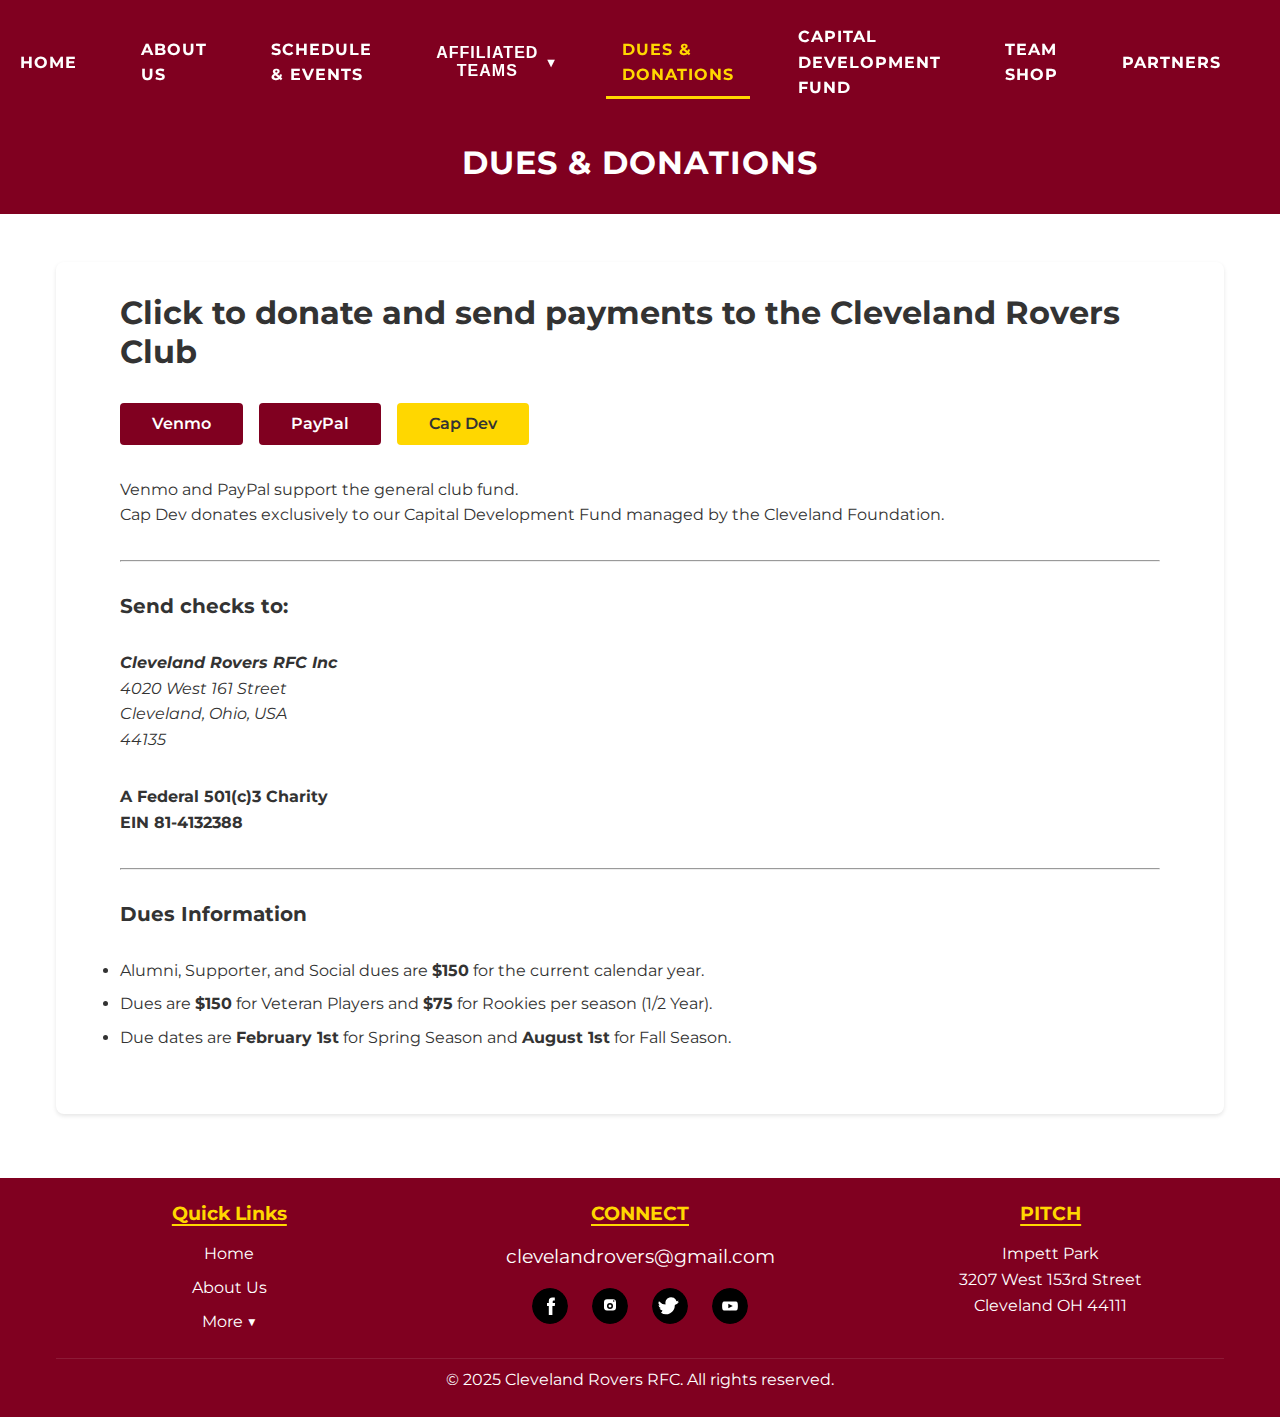
<file: pages/dues.html>
<!DOCTYPE html>
<html lang="en">
<head>
    <meta charset="UTF-8">
    <meta name="viewport" content="width=device-width, initial-scale=1.0">
    <title>Cleveland Rovers RFC - Dues & Donations</title>
    <meta name="description" content="Support the Cleveland Rovers Rugby Football Club through dues payments and donations. Help us continue our rugby tradition.">
    
    <!-- Favicon -->
    <link rel="icon" type="image/png" href="../assets/images/favicon.png">
    
    <!-- Fonts -->
    <link rel="preconnect" href="https://fonts.googleapis.com">
    <link rel="preconnect" href="https://fonts.gstatic.com" crossorigin>
    <link href="https://fonts.googleapis.com/css2?family=Montserrat:wght@400;600;700&family=Open+Sans:wght@400;600&display=swap" rel="stylesheet">
    
    <!-- Styles -->
    <link rel="stylesheet" href="../assets/css/styles.css">
</head>
<body>
    <!-- Navbar Template -->
    <div id="navbar-template"></div>

    <!-- Page Header -->
    <header class="page-header">
        <div class="container">
            <h1>Dues & Donations</h1>
        </div>
    </header>

    <!-- Main Content -->
    <section class="dues-content">
        <div class="container">
            <div class="card">
                <h2>Click to donate and send payments to the Cleveland Rovers Club</h2>
                <div class="donate-buttons">
                    <a href="https://venmo.com/u/Cleveland-Rovers" class="btn btn-primary" target="_blank" rel="noopener">Venmo</a>
                    <a href="https://www.paypal.com/paypalme/clevelandrovers?country.x=US" class="btn btn-primary" target="_blank" rel="noopener">PayPal</a>
                    <a href="https://www.iphiview.com/tcf/GiveNow/GiveOnline/tabid/838/dispatch/contribution_id$431687_hash$b0e3fa1f3c525baa7e8306af306c4219719c5ed9/Default.aspx" class="btn btn-secondary" target="_blank" rel="noopener">Cap Dev</a>
                </div>
                <p>
                  Venmo and PayPal support the general club fund.<br>Cap Dev donates exclusively to our Capital Development Fund managed by the Cleveland Foundation.
                </p>
                <hr>
                <h3>Send checks to:</h3>
                <address>
                    <strong>Cleveland Rovers RFC Inc</strong><br>
                    4020 West 161 Street<br>
                    Cleveland, Ohio, USA<br>
                    44135
                </address>
                <p><strong>A Federal 501(c)3 Charity<br>EIN 81-4132388</strong></p>
                <hr>
                <h3>Dues Information</h3>
                <ul>
                    <li>Alumni, Supporter, and Social dues are <strong>$150</strong> for the current calendar year.</li>
                    <li>Dues are <strong>$150</strong> for Veteran Players and <strong>$75</strong> for Rookies per season (1/2 Year).</li>
                    <li>Due dates are <strong>February 1st</strong> for Spring Season and <strong>August 1st</strong> for Fall Season.</li>
                </ul>
            </div>
        </div>
    </section>

    <!-- Footer Template -->
    <div id="footer-template"></div>

    <!-- Scripts -->
    <script src="../assets/js/main.js"></script>
</body>
</html>
</file>
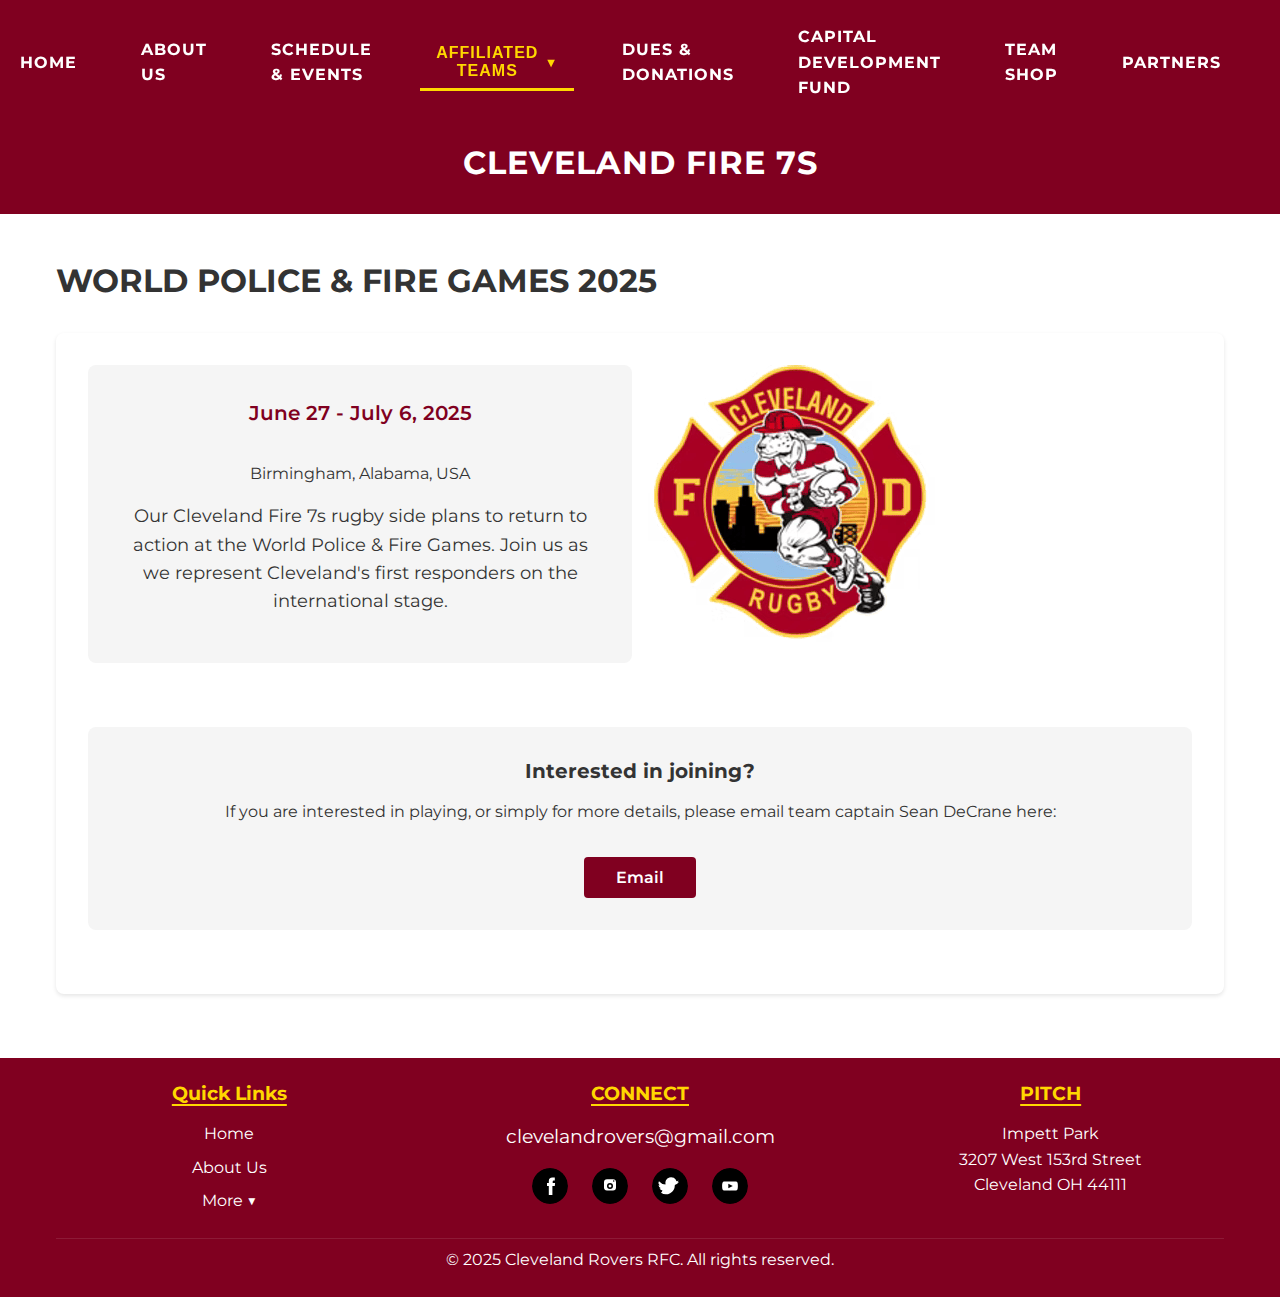
<file: pages/fire-7s.html>
<!DOCTYPE html>
<html lang="en">
<head>
    <meta charset="UTF-8">
    <meta name="viewport" content="width=device-width, initial-scale=1.0">
    <title>Cleveland Rovers RFC - Cleveland Fire 7s</title>
    <meta name="description" content="Learn about the Cleveland Fire 7s rugby team, our sevens program, and how to get involved.">
    
    <!-- Favicon -->
    <link rel="icon" type="image/png" href="../assets/images/favicon.png">
    
    <!-- Fonts -->
    <link rel="preconnect" href="https://fonts.googleapis.com">
    <link rel="preconnect" href="https://fonts.gstatic.com" crossorigin>
    <link href="https://fonts.googleapis.com/css2?family=Montserrat:wght@400;600;700&family=Open+Sans:wght@400;600&display=swap" rel="stylesheet">
    
    <!-- Styles -->
    <link rel="stylesheet" href="../assets/css/styles.css">
</head>
<body>
    <!-- Navbar Template -->
    <div id="navbar-template"></div>

    <!-- Page Header -->
    <header class="page-header">
        <div class="container">
            <h1>Cleveland Fire 7s</h1>
        </div>
    </header>

    <!-- Main Content -->
    <section class="fire-7s-content">
        <div class="container">
            <h2>WORLD POLICE & FIRE GAMES 2025</h2>
            <div class="card">
                <div class="grid grid-2">
                    <div class="event-info">
                        <div class="event-details">
                            <div class="event-location">
                                <p class="event-date">June 27 - July 6, 2025</p>
                                <p class="event-location-place">Birmingham, Alabama, USA</p>
                            </div>
                            <p class="event-description">Our Cleveland Fire 7s rugby side plans to return to action at the World Police & Fire Games. Join us as we represent Cleveland's first responders on the international stage.</p>
                        </div>
                    </div>
                    <div class="team-photo">
                        <img src="../assets/images/fire-rugby.png" alt="Cleveland Fire 7s Rugby Team">
                    </div>
                </div>

                <div class="contact-info">
                    <h3>Interested in joining?</h3>
                    <p>If you are interested in playing, or simply for more details, please email team captain Sean DeCrane here:</p>
                    <a href="mailto:rovloc93@aol.com" class="btn btn-primary">Email</a>
                </div>
            </div>
        </div>
    </section>

    <!-- Footer Template -->
    <div id="footer-template"></div>

    <!-- Scripts -->
    <script src="../assets/js/main.js"></script>
</body>
</html>
</file>
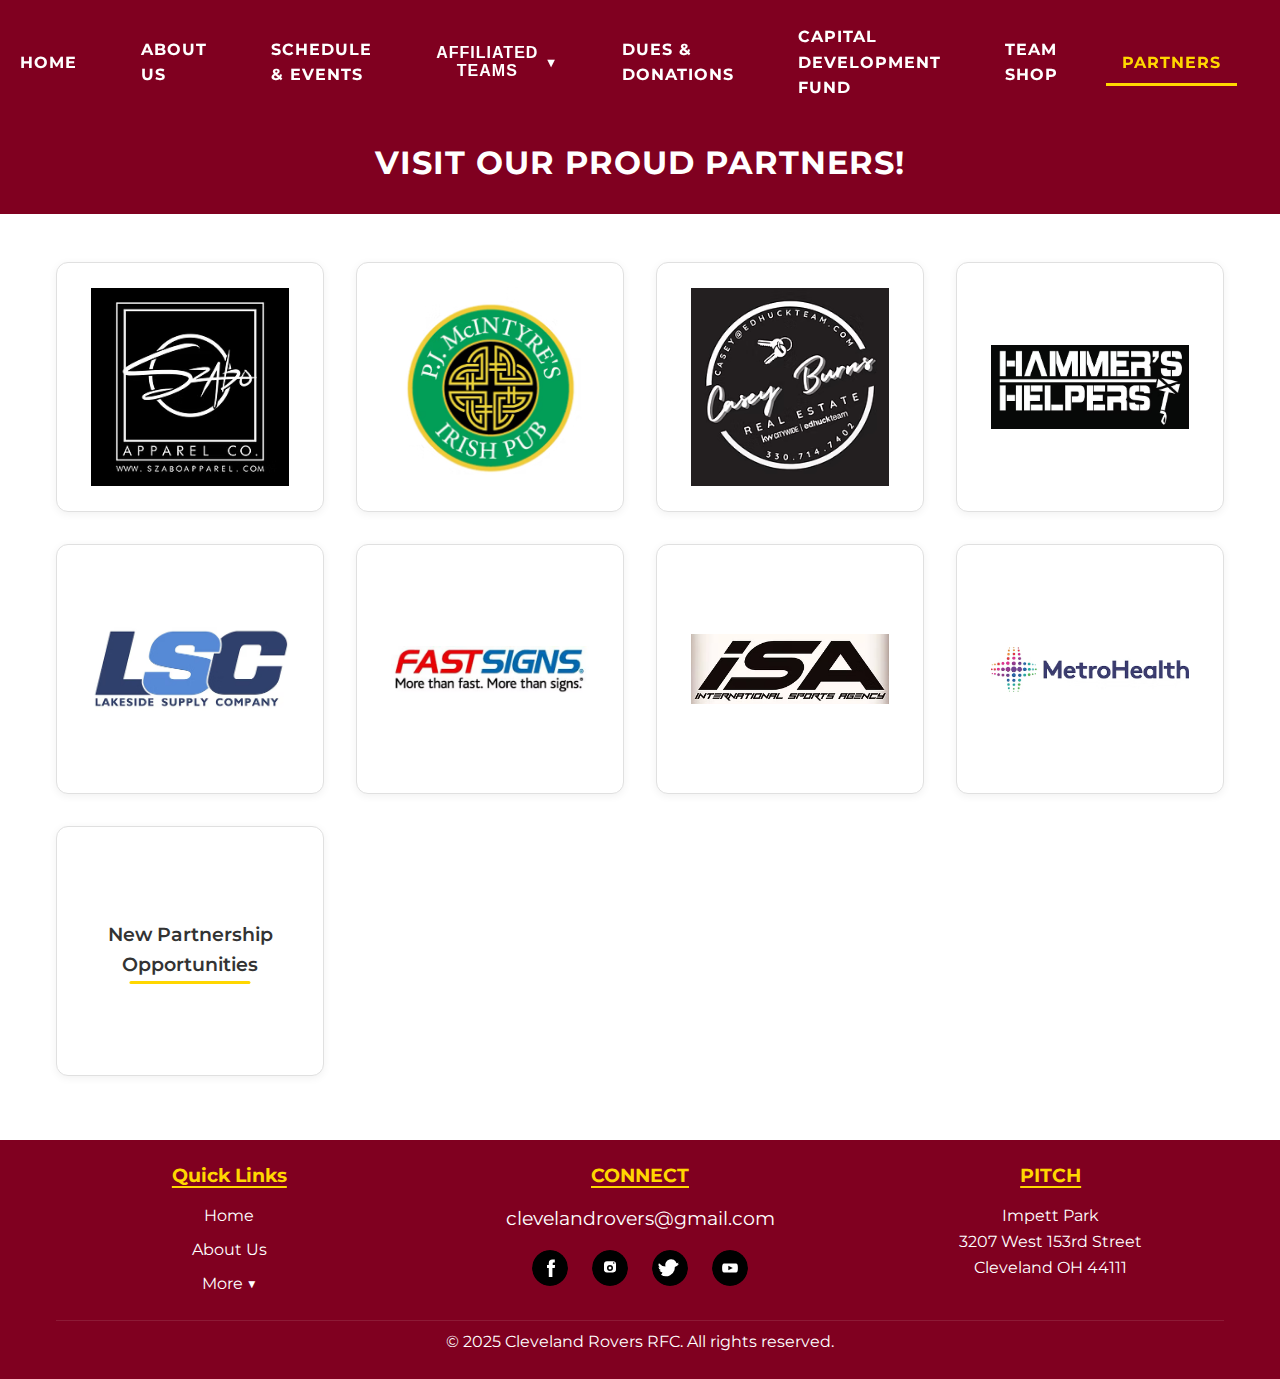
<file: pages/partners.html>
<!DOCTYPE html>
<html lang="en">
<head>
    <meta charset="UTF-8">
    <meta name="viewport" content="width=device-width, initial-scale=1.0">
    <title>Cleveland Rovers RFC - Partners</title>
    <meta name="description" content="Meet our valued partners and sponsors who support the Cleveland Rovers Rugby Football Club.">
    
    <!-- Favicon -->
    <link rel="icon" type="image/png" href="../assets/images/rovers-logo.png">
    
    <!-- Fonts -->
    <link rel="preconnect" href="https://fonts.googleapis.com">
    <link rel="preconnect" href="https://fonts.gstatic.com" crossorigin>
    <link href="https://fonts.googleapis.com/css2?family=Montserrat:wght@400;600;700&family=Open+Sans:wght@400;600&display=swap" rel="stylesheet">
    
    <!-- Styles -->
    <link rel="stylesheet" href="../assets/css/styles.css">
</head>
<body>
    <!-- Navbar Template -->
    <div id="navbar-template"></div>

    <!-- Page Header -->
    <header class="page-header">
        <div class="container">
            <h1>Visit our proud partners!</h1>
        </div>
    </header>

    <!-- Main Content -->
    <section class="partners-content">
        <div class="container">
            <div class="partners-grid">
                <a href="https://www.szaboapparel.com" target="_blank" rel="noopener" class="partner-logo">
                    <img src="../assets/images/partner1-apparel.png" alt="Apparel Partner Logo">
                </a>
                <a href="https://www.pjmcintyres.com" target="_blank" rel="noopener" class="partner-logo">
                    <img src="../assets/images/partner2-pjs.png" alt="PJ McIntyre's Irish Pub Logo">
                </a>
                <a href="https://www.facebook.com/caseyburnsrealestate/" target="_blank" rel="noopener" class="partner-logo">
                    <img src="../assets/images/partner3-casey.png" alt="Casey Logo">
                </a>
                <a href="https://scottishhammer.com/foundation/" target="_blank" rel="noopener" class="partner-logo">
                    <img src="../assets/images/partner4-hammer.png" alt="Hammer Logo">
                </a>
                <a href="https://lakesidesupply.com" target="_blank" rel="noopener" class="partner-logo">
                    <img src="../assets/images/partner5-lsc.png" alt="LSC Logo">
                </a>
                <a href="https://www.fastsigns.com/downtown-cleveland-oh/" target="_blank" rel="noopener" class="partner-logo">
                    <img src="../assets/images/partner6-fast.png" alt="FAST Logo">
                </a>
                <a href="https://isasports.com" target="_blank" rel="noopener" class="partner-logo">
                    <img src="../assets/images/partner7-isa.png" alt="ISA Logo">
                </a>
                <a href="https://www.metrohealth.org" target="_blank" rel="noopener" class="partner-logo">
                    <img src="../assets/images/partner8-metro.png" alt="Metro Logo">
                </a>
                <div class="partner-logo" id="sponsorship-opps-card">
                    <span>
                        New Partnership Opportunities
                        <span></span>
                    </span>
                </div>
            </div>
        </div>
    </section>

    <!-- Modal for Sponsorship Opportunities -->
    <div id="sponsorshipModal">
        <span id="closeSponsorshipModal">&times;</span>
        <img src="../assets/images/sponsorship-opps.png" alt="Sponsorship Opportunities">
    </div>

    <!-- Footer Template -->
    <div id="footer-template"></div>

    <!-- Scripts -->
    <script src="../assets/js/main.js"></script>
    <script>
      // Sponsorship Opportunities Modal
      const card = document.getElementById('sponsorship-opps-card');
      const modal = document.getElementById('sponsorshipModal');
      const closeBtn = document.getElementById('closeSponsorshipModal');
      if(card && modal && closeBtn) {
        card.onclick = () => { modal.style.display = 'flex'; };
        closeBtn.onclick = () => { modal.style.display = 'none'; };
        modal.onclick = (e) => { if(e.target === modal) modal.style.display = 'none'; };
      }
    </script>
</body>
</html>
</file>
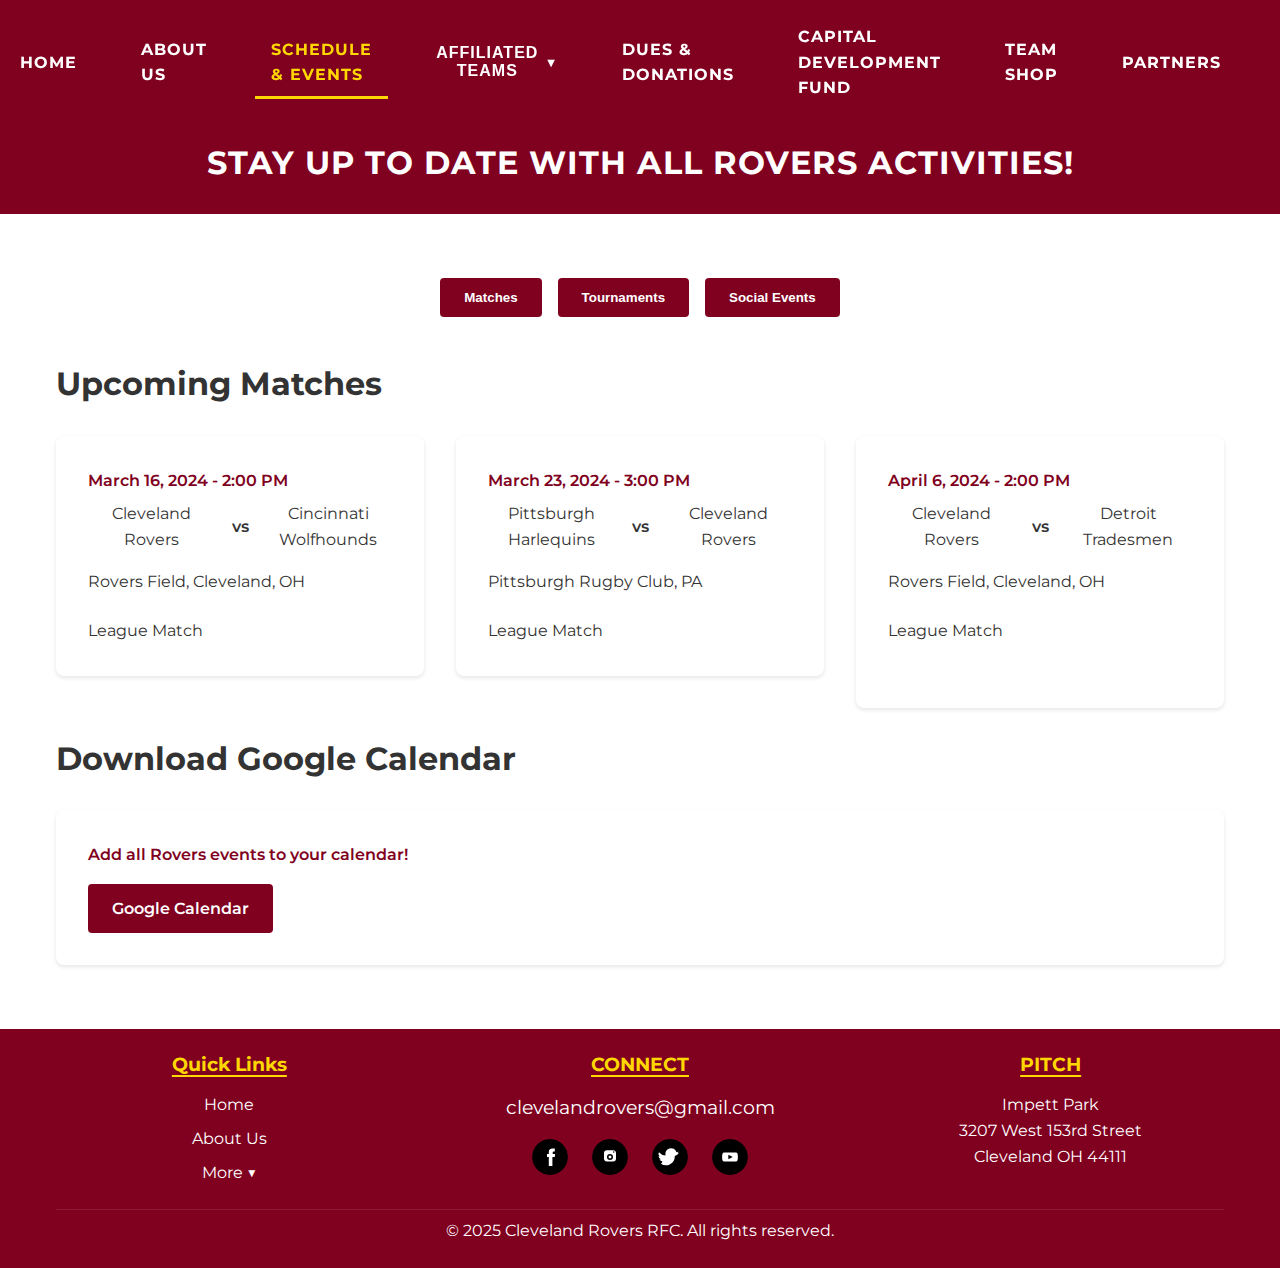
<file: pages/schedule.html>
<!DOCTYPE html>
<html lang="en">
<head>
    <meta charset="UTF-8">
    <meta name="viewport" content="width=device-width, initial-scale=1.0">
    <title>Cleveland Rovers RFC - Schedule & Events</title>
    <meta name="description" content="View upcoming matches, tournaments, and social events for Cleveland Rovers RFC">
    
    <!-- Favicon -->
    <link rel="icon" type="image/png" href="../assets/images/rovers-logo.png">
    
    <!-- Fonts -->
    <link rel="preconnect" href="https://fonts.googleapis.com">
    <link rel="preconnect" href="https://fonts.gstatic.com" crossorigin>
    <link href="https://fonts.googleapis.com/css2?family=Montserrat:wght@400;600;700&family=Open+Sans:wght@400;600&display=swap" rel="stylesheet">
    
    <!-- Styles -->
    <link rel="stylesheet" href="../assets/css/styles.css">
</head>
<body>
    <!-- Navbar Template -->
    <div id="navbar-template"></div>

    <!-- Page Header -->
    <header class="page-header">
        <div class="container">
            <h1>Stay up to date with all Rovers activities!</h1>
        </div>
    </header>

    <!-- Schedule Navigation -->
    <section class="schedule-nav">
        <div class="container">
            <div class="schedule-tabs">
                <button class="btn btn-primary active" data-tab="matches">Matches</button>
                <button class="btn btn-primary" data-tab="tournaments">Tournaments</button>
                <button class="btn btn-primary" data-tab="social">Social Events</button>
            </div>
        </div>
    </section>

    <!-- Matches Section -->
    <section class="schedule-section active" id="matches">
        <div class="container">
            <h2>Upcoming Matches</h2>
            <div class="schedule-grid">
                <div class="card">
                    <div class="match-date">March 16, 2024 - 2:00 PM</div>
                    <div class="match-teams">
                        <span class="team home">Cleveland Rovers</span>
                        <span class="vs">vs</span>
                        <span class="team away">Cincinnati Wolfhounds</span>
                    </div>
                    <div class="match-details">
                        <p class="location">Rovers Field, Cleveland, OH</p>
                        <p class="type">League Match</p>
                    </div>
                </div>
                <div class="card">
                    <div class="match-date">March 23, 2024 - 3:00 PM</div>
                    <div class="match-teams">
                        <span class="team away">Pittsburgh Harlequins</span>
                        <span class="vs">vs</span>
                        <span class="team home">Cleveland Rovers</span>
                    </div>
                    <div class="match-details">
                        <p class="location">Pittsburgh Rugby Club, PA</p>
                        <p class="type">League Match</p>
                    </div>
                </div>
                <div class="card">
                    <div class="match-date">April 6, 2024 - 2:00 PM</div>
                    <div class="match-teams">
                        <span class="team home">Cleveland Rovers</span>
                        <span class="vs">vs</span>
                        <span class="team away">Detroit Tradesmen</span>
                    </div>
                    <div class="match-details">
                        <p class="location">Rovers Field, Cleveland, OH</p>
                        <p class="type">League Match</p>
                    </div>
                </div>
            </div>
        </div>
    </section>

    <!-- Tournaments Section -->
    <section class="schedule-section" id="tournaments">
        <div class="container">
            <h2>Tournaments</h2>
            <div class="schedule-grid">
                <div class="card tournament-card">
                    <h3>Midwest Rugby Championship</h3>
                    <div class="tournament-details">
                        <p class="date">May 4-5, 2024</p>
                        <p class="location">Chicago, IL</p>
                        <p class="type">Regional Championship</p>
                    </div>
                </div>
                <div class="card tournament-card">
                    <h3>Summer 7s Series</h3>
                    <div class="tournament-details">
                        <p class="date">June - August 2024</p>
                        <p class="location">Various Locations</p>
                        <p class="type">7s Tournament Series</p>
                    </div>
                </div>
            </div>
        </div>
    </section>

    <!-- Social Events Section -->
    <section class="schedule-section" id="social">
        <div class="container">
            <h2>Social Events</h2>
            <div class="schedule-grid">
                <div class="card">
                    <h3>St. Patrick's Day Social</h3>
                    <p class="date">March 17, 2024 - 6:00 PM</p>
                    <p class="location">Rovers Clubhouse</p>
                    <p class="type">Annual celebration with food, drinks, and live music</p>
                </div>
                <div class="card">
                    <h3>End of Season Banquet</h3>
                    <p class="date">May 18, 2024 - 7:00 PM</p>
                    <p class="location">Cleveland Marriott</p>
                    <p class="type">Awards ceremony and celebration</p>
                </div>
            </div>
        </div>
    </section>

    <!-- Calendar Download -->
    <section class="calendar-download">
        <div class="container">
            <h2>Download Google Calendar</h2>
            <div class="card">
                <p>Add all Rovers events to your calendar!</p>
                <div class="calendar-buttons">
                    <a href="#" class="btn btn-primary">Google Calendar</a>
                </div>
            </div>
        </div>
    </section>

    <!-- Footer Template -->
    <div id="footer-template"></div>

    <!-- Scripts -->
    <script src="../assets/js/main.js"></script>
    <script>
        // Schedule tab switching
        document.querySelectorAll('.schedule-tabs button').forEach(button => {
            button.addEventListener('click', () => {
                // Remove active class from all buttons and sections
                document.querySelectorAll('.schedule-tabs button').forEach(btn => btn.classList.remove('active'));
                document.querySelectorAll('.schedule-section').forEach(section => section.classList.remove('active'));
                
                // Add active class to clicked button and corresponding section
                button.classList.add('active');
                document.getElementById(button.dataset.tab).classList.add('active');
            });
        });
    </script>
</body>
</html>
</file>
<file: assets/css/styles.css>
/* Import base styles */
@import 'base.css';

/* Import layout styles */
@import 'layout.css';

/* Import navigation styles */
@import 'navigation.css';

/* Import component styles */
@import 'components.css';

/* Import footer styles */
@import 'footer.css';

/* Import utility styles */
@import 'utilities.css';

/* Import page-specific styles */
@import 'pages/alumni.css';
@import 'pages/celtic.css';
@import 'pages/fire.css';
@import 'pages/partners.css';
@import 'pages/schedule.css';
@import 'pages/about.css';
@import 'pages/capital.css';
@import 'pages/dues.css';
@import 'pages/contact.css';
@import 'pages/home.css';
</file>
<file: assets/css/pages/contact.css>
body {
  font-family: var(--font-primary);
  margin: 0;
  background: var(--background);
}

.contact-header {
  text-align: center;
  margin: var(--spacing-lg) 0 var(--spacing-md) 0;
}

.contact-main {
  display: flex;
  justify-content: center;
  align-items: flex-start;
  max-width: 1100px;
  margin: var(--content-spacing) auto 0;
  padding: 0 var(--spacing-md);
  flex-wrap: wrap;
}

.contact-form-section {
  flex: 2;
  min-width: 300px;
  background: var(--background);
  padding: var(--spacing-lg);
  border-radius: 10px;
  box-shadow: 0 2px 8px rgba(0,0,0,0.06);
  margin-right: var(--spacing-lg);
}

.contact-form {
  display: flex;
  flex-direction: column;
  gap: var(--spacing-md);
}

.contact-form label {
  font-weight: 600;
  font-family: var(--font-primary);
}

.contact-form input,
.contact-form textarea {
  padding: var(--spacing-sm);
  border: 1px solid #ccc;
  border-radius: 5px;
  font-size: 1rem;
  width: 100%;
  box-sizing: border-box;
  font-family: var(--font-secondary);
}

.contact-form button {
  background: var(--primary);
  color: var(--text-light);
  border: none;
  padding: var(--spacing-sm) var(--spacing-md);
  border-radius: 5px;
  font-size: 1rem;
  cursor: pointer;
  transition: background 0.2s;
  font-family: var(--font-primary);
  font-weight: 600;
}

.contact-form button:hover {
  background: var(--primary-dark);
}

.contact-info-cards {
  flex: 1;
  min-width: 300px;
  display: flex;
  flex-direction: column;
  gap: var(--spacing-md);
}

.info-card {
  background: var(--background);
  padding: var(--spacing-md);
  border-radius: 10px;
  box-shadow: 0 2px 8px rgba(0,0,0,0.06);
  word-wrap: break-word;
  overflow-wrap: break-word;
}

.info-card h3 {
  margin-top: 0;
  margin-bottom: var(--spacing-sm);
  color: var(--primary);
}

.info-card a {
  word-break: break-all;
}

.contact-map-section {
  max-width: 1100px;
  margin: var(--spacing-md) auto;
  padding: 0 var(--spacing-md);
  box-sizing: border-box;
}

.map-container {
  border-radius: 10px;
  overflow: hidden;
  box-shadow: 0 2px 8px rgba(0,0,0,0.06);
  aspect-ratio: 16/9;
  width: 100%;
}

.map-container iframe {
  width: 100%;
  height: 100%;
  border: none;
  display: block;
}

.visually-hidden {
  position: absolute;
  left: -10000px;
  top: auto;
  width: 1px;
  height: 1px;
  overflow: hidden;
}

/* Responsive adjustments */
@media (max-width: var(--breakpoint-md)) {
  .contact-main {
    flex-direction: column;
    align-items: stretch;
  }
  
  .contact-form-section {
    margin-right: 0;
    margin-bottom: var(--spacing-md);
  }
  
  .contact-form-section,
  .contact-info-cards {
    width: 100%;
    min-width: 100%;
  }
}
</file>
